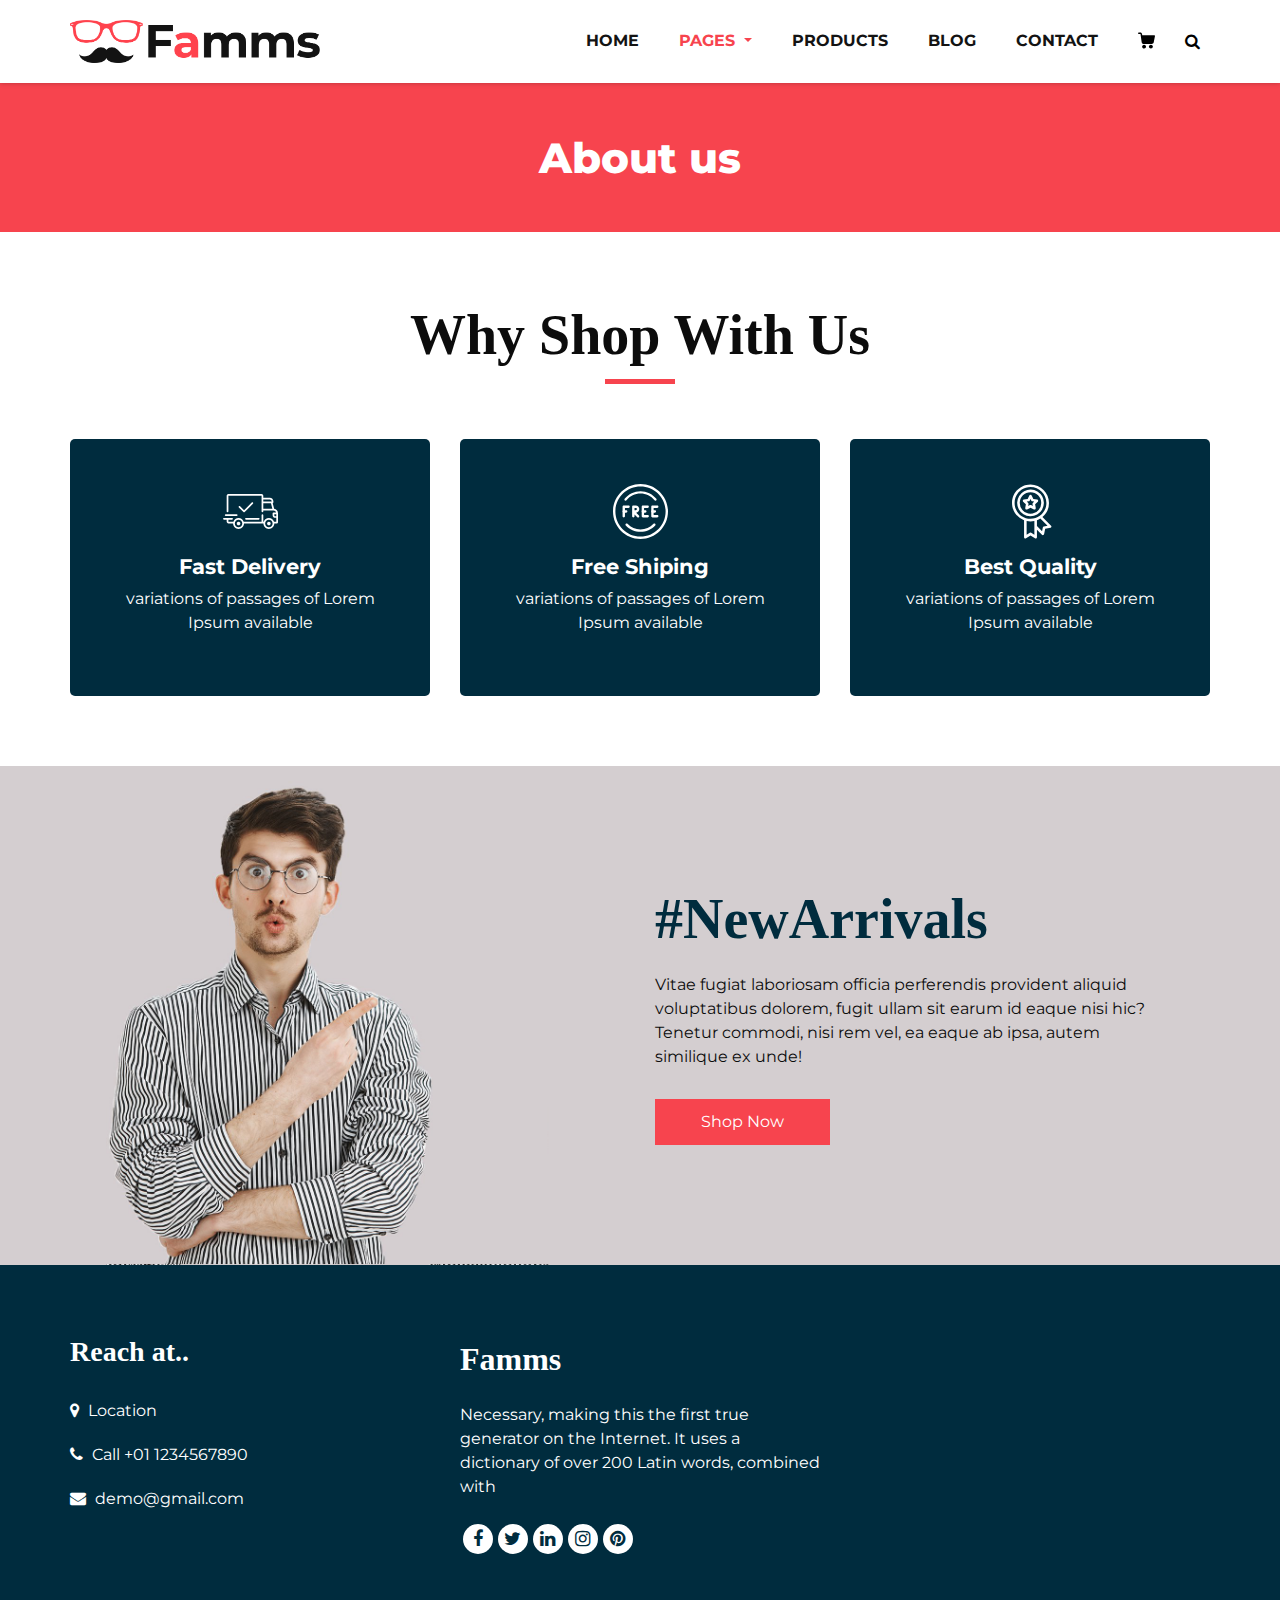
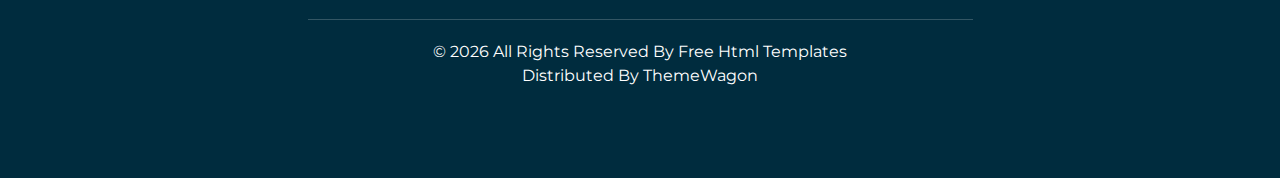
<file: about.html>
<!DOCTYPE html>
<html>
   <head>
      <!-- Basic -->
      <meta charset="utf-8" />
      <meta http-equiv="X-UA-Compatible" content="IE=edge" />
      <!-- Mobile Metas -->
      <meta name="viewport" content="width=device-width, initial-scale=1, shrink-to-fit=no" />
      <!-- Site Metas -->
      <meta name="keywords" content="" />
      <meta name="description" content="" />
      <meta name="author" content="" />
      <link rel="shortcut icon" href="images/favicon.png" type="">
      <title>Famms - Fashion HTML Template</title>
      <!-- bootstrap core css -->
      <link rel="stylesheet" type="text/css" href="css/bootstrap.css" />
      <!-- font awesome style -->
      <link href="css/font-awesome.min.css" rel="stylesheet" />
      <!-- Custom styles for this template -->
      <link href="css/style.css" rel="stylesheet" />
      <!-- responsive style -->
      <link href="css/responsive.css" rel="stylesheet" />
   </head>
   <body class="sub_page">
      <div class="hero_area">
         <!-- header section strats -->
         <header class="header_section">
            <div class="container">
               <nav class="navbar navbar-expand-lg custom_nav-container ">
                  <a class="navbar-brand" href="index.html"><img width="250" src="images/logo.png" alt="#" /></a>
                  <button class="navbar-toggler" type="button" data-toggle="collapse" data-target="#navbarSupportedContent" aria-controls="navbarSupportedContent" aria-expanded="false" aria-label="Toggle navigation">
                  <span class=""> </span>
                  </button>
                  <div class="collapse navbar-collapse" id="navbarSupportedContent">
                     <ul class="navbar-nav">
                        <li class="nav-item">
                           <a class="nav-link" href="index.html">Home <span class="sr-only">(current)</span></a>
                        </li>
                        <li class="nav-item dropdown active">
                           <a class="nav-link dropdown-toggle" href="#" data-toggle="dropdown" role="button" aria-haspopup="true" aria-expanded="true"> <span class="nav-label">Pages <span class="caret"></span></a>
                           <ul class="dropdown-menu">
                              <li><a href="about.html">About</a></li>
                              <li><a href="testimonial.html">Testimonial</a></li>
                           </ul>
                        </li>
                        <li class="nav-item">
                           <a class="nav-link" href="product.html">Products</a>
                        </li>
                        <li class="nav-item">
                           <a class="nav-link" href="blog_list.html">Blog</a>
                        </li>
                        <li class="nav-item">
                           <a class="nav-link" href="contact.html">Contact</a>
                        </li>
                        <li class="nav-item">
                           <a class="nav-link" href="#">
                              <svg version="1.1" id="Capa_1" xmlns="http://www.w3.org/2000/svg" xmlns:xlink="http://www.w3.org/1999/xlink" x="0px" y="0px" viewBox="0 0 456.029 456.029" style="enable-background:new 0 0 456.029 456.029;" xml:space="preserve">
                                 <g>
                                    <g>
                                       <path d="M345.6,338.862c-29.184,0-53.248,23.552-53.248,53.248c0,29.184,23.552,53.248,53.248,53.248
                                          c29.184,0,53.248-23.552,53.248-53.248C398.336,362.926,374.784,338.862,345.6,338.862z" />
                                    </g>
                                 </g>
                                 <g>
                                    <g>
                                       <path d="M439.296,84.91c-1.024,0-2.56-0.512-4.096-0.512H112.64l-5.12-34.304C104.448,27.566,84.992,10.67,61.952,10.67H20.48
                                          C9.216,10.67,0,19.886,0,31.15c0,11.264,9.216,20.48,20.48,20.48h41.472c2.56,0,4.608,2.048,5.12,4.608l31.744,216.064
                                          c4.096,27.136,27.648,47.616,55.296,47.616h212.992c26.624,0,49.664-18.944,55.296-45.056l33.28-166.4
                                          C457.728,97.71,450.56,86.958,439.296,84.91z" />
                                    </g>
                                 </g>
                                 <g>
                                    <g>
                                       <path d="M215.04,389.55c-1.024-28.16-24.576-50.688-52.736-50.688c-29.696,1.536-52.224,26.112-51.2,55.296
                                          c1.024,28.16,24.064,50.688,52.224,50.688h1.024C193.536,443.31,216.576,418.734,215.04,389.55z" />
                                    </g>
                                 </g>
                                 <g>
                                 </g>
                                 <g>
                                 </g>
                                 <g>
                                 </g>
                                 <g>
                                 </g>
                                 <g>
                                 </g>
                                 <g>
                                 </g>
                                 <g>
                                 </g>
                                 <g>
                                 </g>
                                 <g>
                                 </g>
                                 <g>
                                 </g>
                                 <g>
                                 </g>
                                 <g>
                                 </g>
                                 <g>
                                 </g>
                                 <g>
                                 </g>
                                 <g>
                                 </g>
                              </svg>
                           </a>
                        </li>
                        <form class="form-inline">
                           <button class="btn  my-2 my-sm-0 nav_search-btn" type="submit">
                           <i class="fa fa-search" aria-hidden="true"></i>
                           </button>
                        </form>
                     </ul>
                  </div>
               </nav>
            </div>
         </header>
         <!-- end header section -->
      </div>
      <!-- inner page section -->
      <section class="inner_page_head">
         <div class="container_fuild">
            <div class="row">
               <div class="col-md-12">
                  <div class="full">
                     <h3>About us</h3>
                  </div>
               </div>
            </div>
         </div>
      </section>
      <!-- end inner page section -->
      <!-- why section -->
      <section class="why_section layout_padding">
         <div class="container">
            <div class="heading_container heading_center">
               <h2>
                  Why Shop With Us
               </h2>
            </div>
            <div class="row">
               <div class="col-md-4">
                  <div class="box ">
                     <div class="img-box">
                        <svg version="1.1" id="Layer_1" xmlns="http://www.w3.org/2000/svg" xmlns:xlink="http://www.w3.org/1999/xlink" x="0px" y="0px" viewBox="0 0 512 512" style="enable-background:new 0 0 512 512;" xml:space="preserve">
                           <g>
                              <g>
                                 <path d="M476.158,231.363l-13.259-53.035c3.625-0.77,6.345-3.986,6.345-7.839v-8.551c0-18.566-15.105-33.67-33.67-33.67h-60.392
                                    V110.63c0-9.136-7.432-16.568-16.568-16.568H50.772c-9.136,0-16.568,7.432-16.568,16.568V256c0,4.427,3.589,8.017,8.017,8.017
                                    c4.427,0,8.017-3.589,8.017-8.017V110.63c0-0.295,0.239-0.534,0.534-0.534h307.841c0.295,0,0.534,0.239,0.534,0.534v145.372
                                    c0,4.427,3.589,8.017,8.017,8.017c4.427,0,8.017-3.589,8.017-8.017v-9.088h94.569c0.008,0,0.014,0.002,0.021,0.002
                                    c0.008,0,0.015-0.001,0.022-0.001c11.637,0.008,21.518,7.646,24.912,18.171h-24.928c-4.427,0-8.017,3.589-8.017,8.017v17.102
                                    c0,13.851,11.268,25.119,25.119,25.119h9.086v35.273h-20.962c-6.886-19.883-25.787-34.205-47.982-34.205
                                    s-41.097,14.322-47.982,34.205h-3.86v-60.393c0-4.427-3.589-8.017-8.017-8.017c-4.427,0-8.017,3.589-8.017,8.017v60.391H192.817
                                    c-6.886-19.883-25.787-34.205-47.982-34.205s-41.097,14.322-47.982,34.205H50.772c-0.295,0-0.534-0.239-0.534-0.534v-17.637
                                    h34.739c4.427,0,8.017-3.589,8.017-8.017s-3.589-8.017-8.017-8.017H8.017c-4.427,0-8.017,3.589-8.017,8.017
                                    s3.589,8.017,8.017,8.017h26.188v17.637c0,9.136,7.432,16.568,16.568,16.568h43.304c-0.002,0.178-0.014,0.355-0.014,0.534
                                    c0,27.996,22.777,50.772,50.772,50.772s50.772-22.776,50.772-50.772c0-0.18-0.012-0.356-0.014-0.534h180.67
                                    c-0.002,0.178-0.014,0.355-0.014,0.534c0,27.996,22.777,50.772,50.772,50.772c27.995,0,50.772-22.776,50.772-50.772
                                    c0-0.18-0.012-0.356-0.014-0.534h26.203c4.427,0,8.017-3.589,8.017-8.017v-85.511C512,251.989,496.423,234.448,476.158,231.363z
                                    M375.182,144.301h60.392c9.725,0,17.637,7.912,17.637,17.637v0.534h-78.029V144.301z M375.182,230.881v-52.376h71.235
                                    l13.094,52.376H375.182z M144.835,401.904c-19.155,0-34.739-15.583-34.739-34.739s15.584-34.739,34.739-34.739
                                    c19.155,0,34.739,15.583,34.739,34.739S163.99,401.904,144.835,401.904z M427.023,401.904c-19.155,0-34.739-15.583-34.739-34.739
                                    s15.584-34.739,34.739-34.739c19.155,0,34.739,15.583,34.739,34.739S446.178,401.904,427.023,401.904z M495.967,299.29h-9.086
                                    c-5.01,0-9.086-4.076-9.086-9.086v-9.086h18.171V299.29z" />
                              </g>
                           </g>
                           <g>
                              <g>
                                 <path d="M144.835,350.597c-9.136,0-16.568,7.432-16.568,16.568c0,9.136,7.432,16.568,16.568,16.568
                                    c9.136,0,16.568-7.432,16.568-16.568C161.403,358.029,153.971,350.597,144.835,350.597z" />
                              </g>
                           </g>
                           <g>
                              <g>
                                 <path d="M427.023,350.597c-9.136,0-16.568,7.432-16.568,16.568c0,9.136,7.432,16.568,16.568,16.568
                                    c9.136,0,16.568-7.432,16.568-16.568C443.591,358.029,436.159,350.597,427.023,350.597z" />
                              </g>
                           </g>
                           <g>
                              <g>
                                 <path d="M332.96,316.393H213.244c-4.427,0-8.017,3.589-8.017,8.017s3.589,8.017,8.017,8.017H332.96
                                    c4.427,0,8.017-3.589,8.017-8.017S337.388,316.393,332.96,316.393z" />
                              </g>
                           </g>
                           <g>
                              <g>
                                 <path d="M127.733,282.188H25.119c-4.427,0-8.017,3.589-8.017,8.017s3.589,8.017,8.017,8.017h102.614
                                    c4.427,0,8.017-3.589,8.017-8.017S132.16,282.188,127.733,282.188z" />
                              </g>
                           </g>
                           <g>
                              <g>
                                 <path d="M278.771,173.37c-3.13-3.13-8.207-3.13-11.337,0.001l-71.292,71.291l-37.087-37.087c-3.131-3.131-8.207-3.131-11.337,0
                                    c-3.131,3.131-3.131,8.206,0,11.337l42.756,42.756c1.565,1.566,3.617,2.348,5.668,2.348s4.104-0.782,5.668-2.348l76.96-76.96
                                    C281.901,181.576,281.901,176.501,278.771,173.37z" />
                              </g>
                           </g>
                           <g>
                           </g>
                           <g>
                           </g>
                           <g>
                           </g>
                           <g>
                           </g>
                           <g>
                           </g>
                           <g>
                           </g>
                           <g>
                           </g>
                           <g>
                           </g>
                           <g>
                           </g>
                           <g>
                           </g>
                           <g>
                           </g>
                           <g>
                           </g>
                           <g>
                           </g>
                           <g>
                           </g>
                           <g>
                           </g>
                        </svg>
                     </div>
                     <div class="detail-box">
                        <h5>
                           Fast Delivery
                        </h5>
                        <p>
                           variations of passages of Lorem Ipsum available
                        </p>
                     </div>
                  </div>
               </div>
               <div class="col-md-4">
                  <div class="box ">
                     <div class="img-box">
                        <svg version="1.1" id="Capa_1" xmlns="http://www.w3.org/2000/svg" xmlns:xlink="http://www.w3.org/1999/xlink" x="0px" y="0px" viewBox="0 0 490.667 490.667" style="enable-background:new 0 0 490.667 490.667;" xml:space="preserve">
                           <g>
                              <g>
                                 <path d="M138.667,192H96c-5.888,0-10.667,4.779-10.667,10.667V288c0,5.888,4.779,10.667,10.667,10.667s10.667-4.779,10.667-10.667
                                    v-74.667h32c5.888,0,10.667-4.779,10.667-10.667S144.555,192,138.667,192z" />
                              </g>
                           </g>
                           <g>
                              <g>
                                 <path d="M117.333,234.667H96c-5.888,0-10.667,4.779-10.667,10.667S90.112,256,96,256h21.333c5.888,0,10.667-4.779,10.667-10.667
                                    S123.221,234.667,117.333,234.667z" />
                              </g>
                           </g>
                           <g>
                              <g>
                                 <path d="M245.333,0C110.059,0,0,110.059,0,245.333s110.059,245.333,245.333,245.333s245.333-110.059,245.333-245.333
                                    S380.608,0,245.333,0z M245.333,469.333c-123.52,0-224-100.48-224-224s100.48-224,224-224s224,100.48,224,224
                                    S368.853,469.333,245.333,469.333z" />
                              </g>
                           </g>
                           <g>
                              <g>
                                 <path d="M386.752,131.989C352.085,88.789,300.544,64,245.333,64s-106.752,24.789-141.419,67.989
                                    c-3.691,4.587-2.965,11.307,1.643,14.997c4.587,3.691,11.307,2.965,14.976-1.643c30.613-38.144,76.096-60.011,124.8-60.011
                                    s94.187,21.867,124.779,60.011c2.112,2.624,5.205,3.989,8.32,3.989c2.368,0,4.715-0.768,6.677-2.347
                                    C389.717,143.296,390.443,136.576,386.752,131.989z" />
                              </g>
                           </g>
                           <g>
                              <g>
                                 <path d="M376.405,354.923c-4.224-4.032-11.008-3.861-15.061,0.405c-30.613,32.235-71.808,50.005-116.011,50.005
                                    s-85.397-17.771-115.989-50.005c-4.032-4.309-10.816-4.437-15.061-0.405c-4.309,4.053-4.459,10.816-0.405,15.083
                                    c34.667,36.544,81.344,56.661,131.456,56.661s96.789-20.117,131.477-56.661C380.864,365.739,380.693,358.976,376.405,354.923z" />
                              </g>
                           </g>
                           <g>
                              <g>
                                 <path d="M206.805,255.723c15.701-2.027,27.861-15.488,27.861-31.723c0-17.643-14.357-32-32-32h-21.333
                                    c-5.888,0-10.667,4.779-10.667,10.667v42.581c0,0.043,0,0.107,0,0.149V288c0,5.888,4.779,10.667,10.667,10.667
                                    S192,293.888,192,288v-16.917l24.448,24.469c2.091,2.069,4.821,3.115,7.552,3.115c2.731,0,5.461-1.045,7.531-3.136
                                    c4.16-4.16,4.16-10.923,0-15.083L206.805,255.723z M192,234.667v-21.333h10.667c5.867,0,10.667,4.779,10.667,10.667
                                    s-4.8,10.667-10.667,10.667H192z" />
                              </g>
                           </g>
                           <g>
                              <g>
                                 <path d="M309.333,277.333h-32v-64h32c5.888,0,10.667-4.779,10.667-10.667S315.221,192,309.333,192h-42.667
                                    c-5.888,0-10.667,4.779-10.667,10.667V288c0,5.888,4.779,10.667,10.667,10.667h42.667c5.888,0,10.667-4.779,10.667-10.667
                                    S315.221,277.333,309.333,277.333z" />
                              </g>
                           </g>
                           <g>
                              <g>
                                 <path d="M288,234.667h-21.333c-5.888,0-10.667,4.779-10.667,10.667S260.779,256,266.667,256H288
                                    c5.888,0,10.667-4.779,10.667-10.667S293.888,234.667,288,234.667z" />
                              </g>
                           </g>
                           <g>
                              <g>
                                 <path d="M394.667,277.333h-32v-64h32c5.888,0,10.667-4.779,10.667-10.667S400.555,192,394.667,192H352
                                    c-5.888,0-10.667,4.779-10.667,10.667V288c0,5.888,4.779,10.667,10.667,10.667h42.667c5.888,0,10.667-4.779,10.667-10.667
                                    S400.555,277.333,394.667,277.333z" />
                              </g>
                           </g>
                           <g>
                              <g>
                                 <path d="M373.333,234.667H352c-5.888,0-10.667,4.779-10.667,10.667S346.112,256,352,256h21.333
                                    c5.888,0,10.667-4.779,10.667-10.667S379.221,234.667,373.333,234.667z" />
                              </g>
                           </g>
                           <g>
                           </g>
                           <g>
                           </g>
                           <g>
                           </g>
                           <g>
                           </g>
                           <g>
                           </g>
                           <g>
                           </g>
                           <g>
                           </g>
                           <g>
                           </g>
                           <g>
                           </g>
                           <g>
                           </g>
                           <g>
                           </g>
                           <g>
                           </g>
                           <g>
                           </g>
                           <g>
                           </g>
                           <g>
                           </g>
                        </svg>
                     </div>
                     <div class="detail-box">
                        <h5>
                           Free Shiping
                        </h5>
                        <p>
                           variations of passages of Lorem Ipsum available
                        </p>
                     </div>
                  </div>
               </div>
               <div class="col-md-4">
                  <div class="box ">
                     <div class="img-box">
                        <svg id="_30_Premium" height="512" viewBox="0 0 512 512" width="512" xmlns="http://www.w3.org/2000/svg" data-name="30_Premium">
                           <g id="filled">
                              <path d="m252.92 300h3.08a124.245 124.245 0 1 0 -4.49-.09c.075.009.15.023.226.03.394.039.789.06 1.184.06zm-96.92-124a100 100 0 1 1 100 100 100.113 100.113 0 0 1 -100-100z" />
                              <path d="m447.445 387.635-80.4-80.4a171.682 171.682 0 0 0 60.955-131.235c0-94.841-77.159-172-172-172s-172 77.159-172 172c0 73.747 46.657 136.794 112 161.2v158.8c-.3 9.289 11.094 15.384 18.656 9.984l41.344-27.562 41.344 27.562c7.574 5.4 18.949-.7 18.656-9.984v-70.109l46.6 46.594c6.395 6.789 18.712 3.025 20.253-6.132l9.74-48.724 48.725-9.742c9.163-1.531 12.904-13.893 6.127-20.252zm-339.445-211.635c0-81.607 66.393-148 148-148s148 66.393 148 148-66.393 148-148 148-148-66.393-148-148zm154.656 278.016a12 12 0 0 0 -13.312 0l-29.344 19.562v-129.378a172.338 172.338 0 0 0 72 0v129.38zm117.381-58.353a12 12 0 0 0 -9.415 9.415l-6.913 34.58-47.709-47.709v-54.749a171.469 171.469 0 0 0 31.467-15.6l67.151 67.152z" />
                              <path d="m287.62 236.985c8.349 4.694 19.251-3.212 17.367-12.618l-5.841-35.145 25.384-25c7.049-6.5 2.89-19.3-6.634-20.415l-35.23-5.306-15.933-31.867c-4.009-8.713-17.457-8.711-21.466 0l-15.933 31.866-35.23 5.306c-9.526 1.119-13.681 13.911-6.634 20.415l25.384 25-5.841 35.145c-1.879 9.406 9 17.31 17.367 12.618l31.62-16.414zm-53-32.359 2.928-17.615a12 12 0 0 0 -3.417-10.516l-12.721-12.531 17.658-2.66a12 12 0 0 0 8.947-6.5l7.985-15.971 7.985 15.972a12 12 0 0 0 8.947 6.5l17.658 2.66-12.723 12.535a12 12 0 0 0 -3.417 10.516l2.928 17.615-15.849-8.231a12 12 0 0 0 -11.058 0z" />
                           </g>
                        </svg>
                     </div>
                     <div class="detail-box">
                        <h5>
                           Best Quality
                        </h5>
                        <p>
                           variations of passages of Lorem Ipsum available
                        </p>
                     </div>
                  </div>
               </div>
            </div>
         </div>
      </section>
      <!-- end why section -->
      <!-- arrival section -->
      <section class="arrival_section">
         <div class="container">
            <div class="box">
               <div class="arrival_bg_box">
                  <img src="images/arrival-bg.png" alt="">
               </div>
               <div class="row">
                  <div class="col-md-6 ml-auto">
                     <div class="heading_container remove_line_bt">
                        <h2>
                           #NewArrivals
                        </h2>
                     </div>
                     <p style="margin-top: 20px;margin-bottom: 30px;">
                        Vitae fugiat laboriosam officia perferendis provident aliquid voluptatibus dolorem, fugit ullam sit earum id eaque nisi hic? Tenetur commodi, nisi rem vel, ea eaque ab ipsa, autem similique ex unde!
                     </p>
                     <a href="">
                     Shop Now
                     </a>
                  </div>
               </div>
            </div>
         </div>
      </section>
      <!-- end arrival section -->
      <!-- footer section -->
      <footer class="footer_section">
         <div class="container">
            <div class="row">
               <div class="col-md-4 footer-col">
                  <div class="footer_contact">
                     <h4>
                        Reach at..
                     </h4>
                     <div class="contact_link_box">
                        <a href="">
                        <i class="fa fa-map-marker" aria-hidden="true"></i>
                        <span>
                        Location
                        </span>
                        </a>
                        <a href="">
                        <i class="fa fa-phone" aria-hidden="true"></i>
                        <span>
                        Call +01 1234567890
                        </span>
                        </a>
                        <a href="">
                        <i class="fa fa-envelope" aria-hidden="true"></i>
                        <span>
                        demo@gmail.com
                        </span>
                        </a>
                     </div>
                  </div>
               </div>
               <div class="col-md-4 footer-col">
                  <div class="footer_detail">
                     <a href="index.html" class="footer-logo">
                     Famms
                     </a>
                     <p>
                        Necessary, making this the first true generator on the Internet. It uses a dictionary of over 200 Latin words, combined with
                     </p>
                     <div class="footer_social">
                        <a href="">
                        <i class="fa fa-facebook" aria-hidden="true"></i>
                        </a>
                        <a href="">
                        <i class="fa fa-twitter" aria-hidden="true"></i>
                        </a>
                        <a href="">
                        <i class="fa fa-linkedin" aria-hidden="true"></i>
                        </a>
                        <a href="">
                        <i class="fa fa-instagram" aria-hidden="true"></i>
                        </a>
                        <a href="">
                        <i class="fa fa-pinterest" aria-hidden="true"></i>
                        </a>
                     </div>
                  </div>
               </div>
               <div class="col-md-4 footer-col">
                  <div class="map_container">
                     <div class="map">
                        <div id="googleMap"></div>
                     </div>
                  </div>
               </div>
            </div>
            <div class="footer-info">
               <div class="col-lg-7 mx-auto px-0">
                  <p>
                     &copy; <span id="displayYear"></span> All Rights Reserved By
                     <a href="https://html.design/">Free Html Templates</a><br>
         
                     Distributed By <a href="https://themewagon.com/" target="_blank">ThemeWagon</a>
                  </p>
               </div>
            </div>
         </div>
      </footer>
      <!-- footer section -->
      <!-- jQery -->
      <script src="js/jquery-3.4.1.min.js"></script>
      <!-- popper js -->
      <script src="js/popper.min.js"></script>
      <!-- bootstrap js -->
      <script src="js/bootstrap.js"></script>
      <!-- custom js -->
      <script src="js/custom.js"></script>
   </body>
</html>
</file>
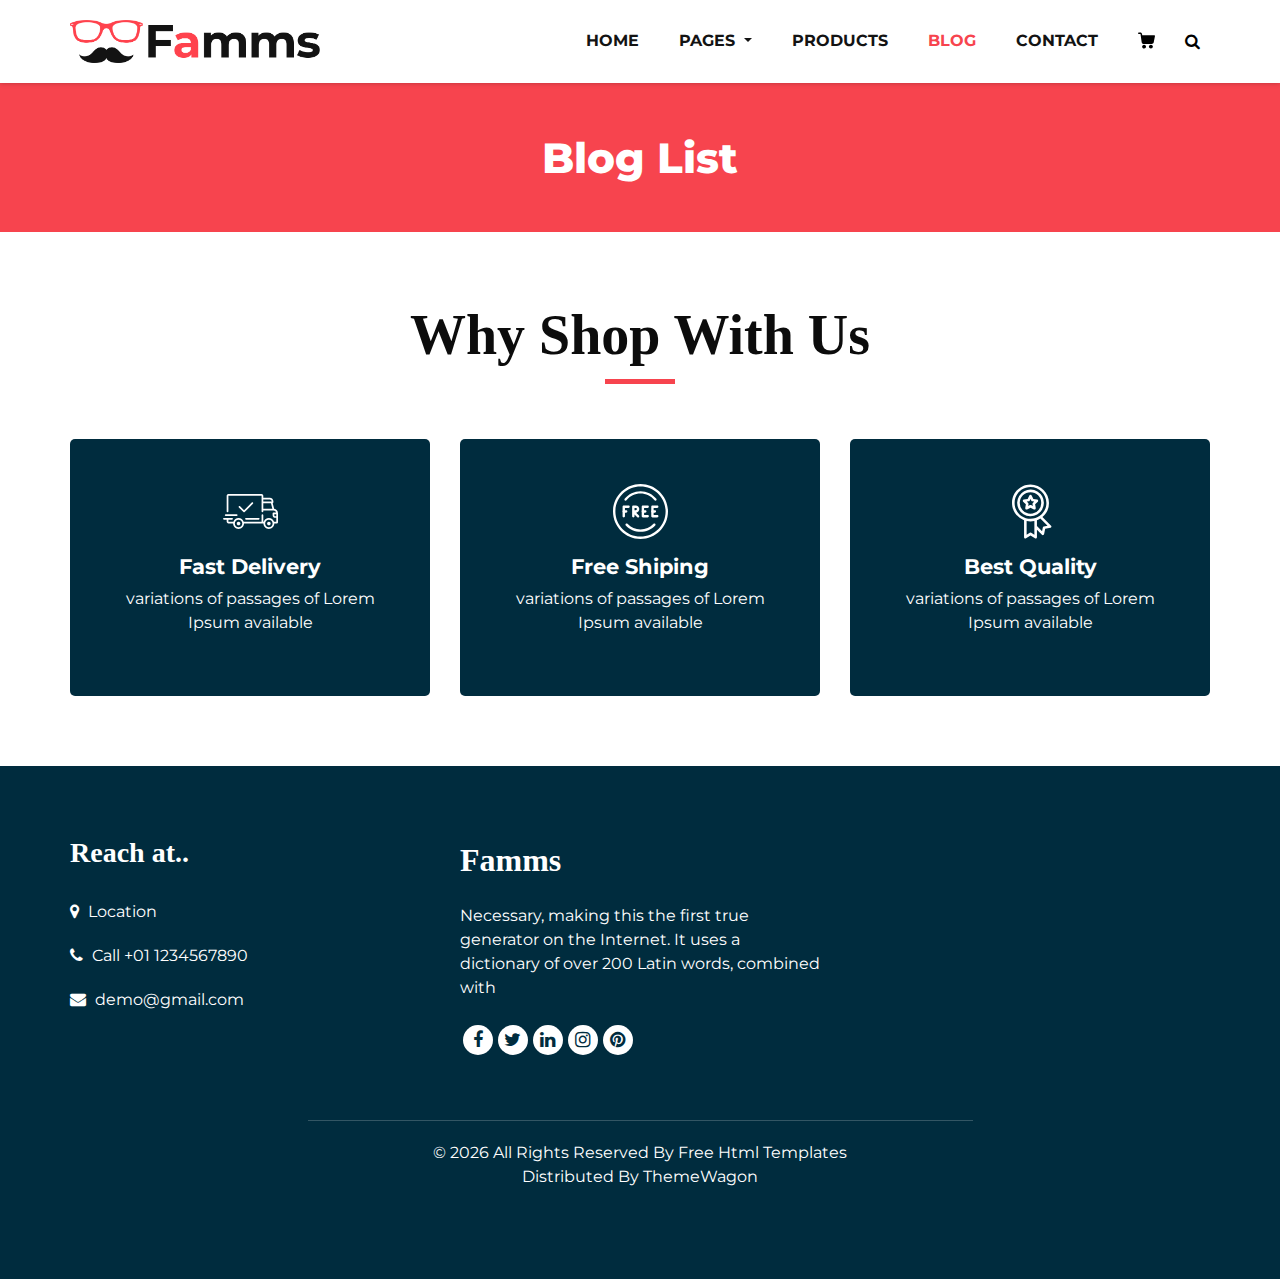
<file: blog_list.html>
<!DOCTYPE html>
<html>
   <head>
      <!-- Basic -->
      <meta charset="utf-8" />
      <meta http-equiv="X-UA-Compatible" content="IE=edge" />
      <!-- Mobile Metas -->
      <meta name="viewport" content="width=device-width, initial-scale=1, shrink-to-fit=no" />
      <!-- Site Metas -->
      <meta name="keywords" content="" />
      <meta name="description" content="" />
      <meta name="author" content="" />
      <link rel="shortcut icon" href="images/favicon.png" type="">
      <title>Famms - Fashion HTML Template</title>
      <!-- bootstrap core css -->
      <link rel="stylesheet" type="text/css" href="css/bootstrap.css" />
      <!-- font awesome style -->
      <link href="css/font-awesome.min.css" rel="stylesheet" />
      <!-- Custom styles for this template -->
      <link href="css/style.css" rel="stylesheet" />
      <!-- responsive style -->
      <link href="css/responsive.css" rel="stylesheet" />
   </head>
   <body class="sub_page">
      <div class="hero_area">
         <!-- header section strats -->
         <header class="header_section">
            <div class="container">
               <nav class="navbar navbar-expand-lg custom_nav-container ">
                  <a class="navbar-brand" href="index.html"><img width="250" src="images/logo.png" alt="#" /></a>
                  <button class="navbar-toggler" type="button" data-toggle="collapse" data-target="#navbarSupportedContent" aria-controls="navbarSupportedContent" aria-expanded="false" aria-label="Toggle navigation">
                  <span class=""> </span>
                  </button>
                  <div class="collapse navbar-collapse" id="navbarSupportedContent">
                     <ul class="navbar-nav">
                        <li class="nav-item">
                           <a class="nav-link" href="index.html">Home <span class="sr-only">(current)</span></a>
                        </li>
                        <li class="nav-item dropdown">
                           <a class="nav-link dropdown-toggle" href="#" data-toggle="dropdown" role="button" aria-haspopup="true" aria-expanded="true"> <span class="nav-label">Pages <span class="caret"></span></a>
                           <ul class="dropdown-menu">
                              <li><a href="about.html">About</a></li>
                              <li><a href="testimonial.html">Testimonial</a></li>
                           </ul>
                        </li>
                        <li class="nav-item">
                           <a class="nav-link" href="product.html">Products</a>
                        </li>
                        <li class="nav-item active">
                           <a class="nav-link" href="blog_list.html">Blog</a>
                        </li>
                        <li class="nav-item">
                           <a class="nav-link" href="contact.html">Contact</a>
                        </li>
                        <li class="nav-item">
                           <a class="nav-link" href="#">
                              <svg version="1.1" id="Capa_1" xmlns="http://www.w3.org/2000/svg" xmlns:xlink="http://www.w3.org/1999/xlink" x="0px" y="0px" viewBox="0 0 456.029 456.029" style="enable-background:new 0 0 456.029 456.029;" xml:space="preserve">
                                 <g>
                                    <g>
                                       <path d="M345.6,338.862c-29.184,0-53.248,23.552-53.248,53.248c0,29.184,23.552,53.248,53.248,53.248
                                          c29.184,0,53.248-23.552,53.248-53.248C398.336,362.926,374.784,338.862,345.6,338.862z" />
                                    </g>
                                 </g>
                                 <g>
                                    <g>
                                       <path d="M439.296,84.91c-1.024,0-2.56-0.512-4.096-0.512H112.64l-5.12-34.304C104.448,27.566,84.992,10.67,61.952,10.67H20.48
                                          C9.216,10.67,0,19.886,0,31.15c0,11.264,9.216,20.48,20.48,20.48h41.472c2.56,0,4.608,2.048,5.12,4.608l31.744,216.064
                                          c4.096,27.136,27.648,47.616,55.296,47.616h212.992c26.624,0,49.664-18.944,55.296-45.056l33.28-166.4
                                          C457.728,97.71,450.56,86.958,439.296,84.91z" />
                                    </g>
                                 </g>
                                 <g>
                                    <g>
                                       <path d="M215.04,389.55c-1.024-28.16-24.576-50.688-52.736-50.688c-29.696,1.536-52.224,26.112-51.2,55.296
                                          c1.024,28.16,24.064,50.688,52.224,50.688h1.024C193.536,443.31,216.576,418.734,215.04,389.55z" />
                                    </g>
                                 </g>
                                 <g>
                                 </g>
                                 <g>
                                 </g>
                                 <g>
                                 </g>
                                 <g>
                                 </g>
                                 <g>
                                 </g>
                                 <g>
                                 </g>
                                 <g>
                                 </g>
                                 <g>
                                 </g>
                                 <g>
                                 </g>
                                 <g>
                                 </g>
                                 <g>
                                 </g>
                                 <g>
                                 </g>
                                 <g>
                                 </g>
                                 <g>
                                 </g>
                                 <g>
                                 </g>
                              </svg>
                           </a>
                        </li>
                        <form class="form-inline">
                           <button class="btn  my-2 my-sm-0 nav_search-btn" type="submit">
                           <i class="fa fa-search" aria-hidden="true"></i>
                           </button>
                        </form>
                     </ul>
                  </div>
               </nav>
            </div>
         </header>
         <!-- end header section -->
      </div>
      <!-- inner page section -->
      <section class="inner_page_head">
         <div class="container_fuild">
            <div class="row">
               <div class="col-md-12">
                  <div class="full">
                     <h3>Blog List</h3>
                  </div>
               </div>
            </div>
         </div>
      </section>
      <!-- end inner page section -->
      <!-- why section -->
      <section class="why_section layout_padding">
         <div class="container">
            <div class="heading_container heading_center">
               <h2>
                  Why Shop With Us
               </h2>
            </div>
            <div class="row">
               <div class="col-md-4">
                  <div class="box ">
                     <div class="img-box">
                        <svg version="1.1" id="Layer_1" xmlns="http://www.w3.org/2000/svg" xmlns:xlink="http://www.w3.org/1999/xlink" x="0px" y="0px" viewBox="0 0 512 512" style="enable-background:new 0 0 512 512;" xml:space="preserve">
                           <g>
                              <g>
                                 <path d="M476.158,231.363l-13.259-53.035c3.625-0.77,6.345-3.986,6.345-7.839v-8.551c0-18.566-15.105-33.67-33.67-33.67h-60.392
                                    V110.63c0-9.136-7.432-16.568-16.568-16.568H50.772c-9.136,0-16.568,7.432-16.568,16.568V256c0,4.427,3.589,8.017,8.017,8.017
                                    c4.427,0,8.017-3.589,8.017-8.017V110.63c0-0.295,0.239-0.534,0.534-0.534h307.841c0.295,0,0.534,0.239,0.534,0.534v145.372
                                    c0,4.427,3.589,8.017,8.017,8.017c4.427,0,8.017-3.589,8.017-8.017v-9.088h94.569c0.008,0,0.014,0.002,0.021,0.002
                                    c0.008,0,0.015-0.001,0.022-0.001c11.637,0.008,21.518,7.646,24.912,18.171h-24.928c-4.427,0-8.017,3.589-8.017,8.017v17.102
                                    c0,13.851,11.268,25.119,25.119,25.119h9.086v35.273h-20.962c-6.886-19.883-25.787-34.205-47.982-34.205
                                    s-41.097,14.322-47.982,34.205h-3.86v-60.393c0-4.427-3.589-8.017-8.017-8.017c-4.427,0-8.017,3.589-8.017,8.017v60.391H192.817
                                    c-6.886-19.883-25.787-34.205-47.982-34.205s-41.097,14.322-47.982,34.205H50.772c-0.295,0-0.534-0.239-0.534-0.534v-17.637
                                    h34.739c4.427,0,8.017-3.589,8.017-8.017s-3.589-8.017-8.017-8.017H8.017c-4.427,0-8.017,3.589-8.017,8.017
                                    s3.589,8.017,8.017,8.017h26.188v17.637c0,9.136,7.432,16.568,16.568,16.568h43.304c-0.002,0.178-0.014,0.355-0.014,0.534
                                    c0,27.996,22.777,50.772,50.772,50.772s50.772-22.776,50.772-50.772c0-0.18-0.012-0.356-0.014-0.534h180.67
                                    c-0.002,0.178-0.014,0.355-0.014,0.534c0,27.996,22.777,50.772,50.772,50.772c27.995,0,50.772-22.776,50.772-50.772
                                    c0-0.18-0.012-0.356-0.014-0.534h26.203c4.427,0,8.017-3.589,8.017-8.017v-85.511C512,251.989,496.423,234.448,476.158,231.363z
                                    M375.182,144.301h60.392c9.725,0,17.637,7.912,17.637,17.637v0.534h-78.029V144.301z M375.182,230.881v-52.376h71.235
                                    l13.094,52.376H375.182z M144.835,401.904c-19.155,0-34.739-15.583-34.739-34.739s15.584-34.739,34.739-34.739
                                    c19.155,0,34.739,15.583,34.739,34.739S163.99,401.904,144.835,401.904z M427.023,401.904c-19.155,0-34.739-15.583-34.739-34.739
                                    s15.584-34.739,34.739-34.739c19.155,0,34.739,15.583,34.739,34.739S446.178,401.904,427.023,401.904z M495.967,299.29h-9.086
                                    c-5.01,0-9.086-4.076-9.086-9.086v-9.086h18.171V299.29z" />
                              </g>
                           </g>
                           <g>
                              <g>
                                 <path d="M144.835,350.597c-9.136,0-16.568,7.432-16.568,16.568c0,9.136,7.432,16.568,16.568,16.568
                                    c9.136,0,16.568-7.432,16.568-16.568C161.403,358.029,153.971,350.597,144.835,350.597z" />
                              </g>
                           </g>
                           <g>
                              <g>
                                 <path d="M427.023,350.597c-9.136,0-16.568,7.432-16.568,16.568c0,9.136,7.432,16.568,16.568,16.568
                                    c9.136,0,16.568-7.432,16.568-16.568C443.591,358.029,436.159,350.597,427.023,350.597z" />
                              </g>
                           </g>
                           <g>
                              <g>
                                 <path d="M332.96,316.393H213.244c-4.427,0-8.017,3.589-8.017,8.017s3.589,8.017,8.017,8.017H332.96
                                    c4.427,0,8.017-3.589,8.017-8.017S337.388,316.393,332.96,316.393z" />
                              </g>
                           </g>
                           <g>
                              <g>
                                 <path d="M127.733,282.188H25.119c-4.427,0-8.017,3.589-8.017,8.017s3.589,8.017,8.017,8.017h102.614
                                    c4.427,0,8.017-3.589,8.017-8.017S132.16,282.188,127.733,282.188z" />
                              </g>
                           </g>
                           <g>
                              <g>
                                 <path d="M278.771,173.37c-3.13-3.13-8.207-3.13-11.337,0.001l-71.292,71.291l-37.087-37.087c-3.131-3.131-8.207-3.131-11.337,0
                                    c-3.131,3.131-3.131,8.206,0,11.337l42.756,42.756c1.565,1.566,3.617,2.348,5.668,2.348s4.104-0.782,5.668-2.348l76.96-76.96
                                    C281.901,181.576,281.901,176.501,278.771,173.37z" />
                              </g>
                           </g>
                           <g>
                           </g>
                           <g>
                           </g>
                           <g>
                           </g>
                           <g>
                           </g>
                           <g>
                           </g>
                           <g>
                           </g>
                           <g>
                           </g>
                           <g>
                           </g>
                           <g>
                           </g>
                           <g>
                           </g>
                           <g>
                           </g>
                           <g>
                           </g>
                           <g>
                           </g>
                           <g>
                           </g>
                           <g>
                           </g>
                        </svg>
                     </div>
                     <div class="detail-box">
                        <h5>
                           Fast Delivery
                        </h5>
                        <p>
                           variations of passages of Lorem Ipsum available
                        </p>
                     </div>
                  </div>
               </div>
               <div class="col-md-4">
                  <div class="box ">
                     <div class="img-box">
                        <svg version="1.1" id="Capa_1" xmlns="http://www.w3.org/2000/svg" xmlns:xlink="http://www.w3.org/1999/xlink" x="0px" y="0px" viewBox="0 0 490.667 490.667" style="enable-background:new 0 0 490.667 490.667;" xml:space="preserve">
                           <g>
                              <g>
                                 <path d="M138.667,192H96c-5.888,0-10.667,4.779-10.667,10.667V288c0,5.888,4.779,10.667,10.667,10.667s10.667-4.779,10.667-10.667
                                    v-74.667h32c5.888,0,10.667-4.779,10.667-10.667S144.555,192,138.667,192z" />
                              </g>
                           </g>
                           <g>
                              <g>
                                 <path d="M117.333,234.667H96c-5.888,0-10.667,4.779-10.667,10.667S90.112,256,96,256h21.333c5.888,0,10.667-4.779,10.667-10.667
                                    S123.221,234.667,117.333,234.667z" />
                              </g>
                           </g>
                           <g>
                              <g>
                                 <path d="M245.333,0C110.059,0,0,110.059,0,245.333s110.059,245.333,245.333,245.333s245.333-110.059,245.333-245.333
                                    S380.608,0,245.333,0z M245.333,469.333c-123.52,0-224-100.48-224-224s100.48-224,224-224s224,100.48,224,224
                                    S368.853,469.333,245.333,469.333z" />
                              </g>
                           </g>
                           <g>
                              <g>
                                 <path d="M386.752,131.989C352.085,88.789,300.544,64,245.333,64s-106.752,24.789-141.419,67.989
                                    c-3.691,4.587-2.965,11.307,1.643,14.997c4.587,3.691,11.307,2.965,14.976-1.643c30.613-38.144,76.096-60.011,124.8-60.011
                                    s94.187,21.867,124.779,60.011c2.112,2.624,5.205,3.989,8.32,3.989c2.368,0,4.715-0.768,6.677-2.347
                                    C389.717,143.296,390.443,136.576,386.752,131.989z" />
                              </g>
                           </g>
                           <g>
                              <g>
                                 <path d="M376.405,354.923c-4.224-4.032-11.008-3.861-15.061,0.405c-30.613,32.235-71.808,50.005-116.011,50.005
                                    s-85.397-17.771-115.989-50.005c-4.032-4.309-10.816-4.437-15.061-0.405c-4.309,4.053-4.459,10.816-0.405,15.083
                                    c34.667,36.544,81.344,56.661,131.456,56.661s96.789-20.117,131.477-56.661C380.864,365.739,380.693,358.976,376.405,354.923z" />
                              </g>
                           </g>
                           <g>
                              <g>
                                 <path d="M206.805,255.723c15.701-2.027,27.861-15.488,27.861-31.723c0-17.643-14.357-32-32-32h-21.333
                                    c-5.888,0-10.667,4.779-10.667,10.667v42.581c0,0.043,0,0.107,0,0.149V288c0,5.888,4.779,10.667,10.667,10.667
                                    S192,293.888,192,288v-16.917l24.448,24.469c2.091,2.069,4.821,3.115,7.552,3.115c2.731,0,5.461-1.045,7.531-3.136
                                    c4.16-4.16,4.16-10.923,0-15.083L206.805,255.723z M192,234.667v-21.333h10.667c5.867,0,10.667,4.779,10.667,10.667
                                    s-4.8,10.667-10.667,10.667H192z" />
                              </g>
                           </g>
                           <g>
                              <g>
                                 <path d="M309.333,277.333h-32v-64h32c5.888,0,10.667-4.779,10.667-10.667S315.221,192,309.333,192h-42.667
                                    c-5.888,0-10.667,4.779-10.667,10.667V288c0,5.888,4.779,10.667,10.667,10.667h42.667c5.888,0,10.667-4.779,10.667-10.667
                                    S315.221,277.333,309.333,277.333z" />
                              </g>
                           </g>
                           <g>
                              <g>
                                 <path d="M288,234.667h-21.333c-5.888,0-10.667,4.779-10.667,10.667S260.779,256,266.667,256H288
                                    c5.888,0,10.667-4.779,10.667-10.667S293.888,234.667,288,234.667z" />
                              </g>
                           </g>
                           <g>
                              <g>
                                 <path d="M394.667,277.333h-32v-64h32c5.888,0,10.667-4.779,10.667-10.667S400.555,192,394.667,192H352
                                    c-5.888,0-10.667,4.779-10.667,10.667V288c0,5.888,4.779,10.667,10.667,10.667h42.667c5.888,0,10.667-4.779,10.667-10.667
                                    S400.555,277.333,394.667,277.333z" />
                              </g>
                           </g>
                           <g>
                              <g>
                                 <path d="M373.333,234.667H352c-5.888,0-10.667,4.779-10.667,10.667S346.112,256,352,256h21.333
                                    c5.888,0,10.667-4.779,10.667-10.667S379.221,234.667,373.333,234.667z" />
                              </g>
                           </g>
                           <g>
                           </g>
                           <g>
                           </g>
                           <g>
                           </g>
                           <g>
                           </g>
                           <g>
                           </g>
                           <g>
                           </g>
                           <g>
                           </g>
                           <g>
                           </g>
                           <g>
                           </g>
                           <g>
                           </g>
                           <g>
                           </g>
                           <g>
                           </g>
                           <g>
                           </g>
                           <g>
                           </g>
                           <g>
                           </g>
                        </svg>
                     </div>
                     <div class="detail-box">
                        <h5>
                           Free Shiping
                        </h5>
                        <p>
                           variations of passages of Lorem Ipsum available
                        </p>
                     </div>
                  </div>
               </div>
               <div class="col-md-4">
                  <div class="box ">
                     <div class="img-box">
                        <svg id="_30_Premium" height="512" viewBox="0 0 512 512" width="512" xmlns="http://www.w3.org/2000/svg" data-name="30_Premium">
                           <g id="filled">
                              <path d="m252.92 300h3.08a124.245 124.245 0 1 0 -4.49-.09c.075.009.15.023.226.03.394.039.789.06 1.184.06zm-96.92-124a100 100 0 1 1 100 100 100.113 100.113 0 0 1 -100-100z" />
                              <path d="m447.445 387.635-80.4-80.4a171.682 171.682 0 0 0 60.955-131.235c0-94.841-77.159-172-172-172s-172 77.159-172 172c0 73.747 46.657 136.794 112 161.2v158.8c-.3 9.289 11.094 15.384 18.656 9.984l41.344-27.562 41.344 27.562c7.574 5.4 18.949-.7 18.656-9.984v-70.109l46.6 46.594c6.395 6.789 18.712 3.025 20.253-6.132l9.74-48.724 48.725-9.742c9.163-1.531 12.904-13.893 6.127-20.252zm-339.445-211.635c0-81.607 66.393-148 148-148s148 66.393 148 148-66.393 148-148 148-148-66.393-148-148zm154.656 278.016a12 12 0 0 0 -13.312 0l-29.344 19.562v-129.378a172.338 172.338 0 0 0 72 0v129.38zm117.381-58.353a12 12 0 0 0 -9.415 9.415l-6.913 34.58-47.709-47.709v-54.749a171.469 171.469 0 0 0 31.467-15.6l67.151 67.152z" />
                              <path d="m287.62 236.985c8.349 4.694 19.251-3.212 17.367-12.618l-5.841-35.145 25.384-25c7.049-6.5 2.89-19.3-6.634-20.415l-35.23-5.306-15.933-31.867c-4.009-8.713-17.457-8.711-21.466 0l-15.933 31.866-35.23 5.306c-9.526 1.119-13.681 13.911-6.634 20.415l25.384 25-5.841 35.145c-1.879 9.406 9 17.31 17.367 12.618l31.62-16.414zm-53-32.359 2.928-17.615a12 12 0 0 0 -3.417-10.516l-12.721-12.531 17.658-2.66a12 12 0 0 0 8.947-6.5l7.985-15.971 7.985 15.972a12 12 0 0 0 8.947 6.5l17.658 2.66-12.723 12.535a12 12 0 0 0 -3.417 10.516l2.928 17.615-15.849-8.231a12 12 0 0 0 -11.058 0z" />
                           </g>
                        </svg>
                     </div>
                     <div class="detail-box">
                        <h5>
                           Best Quality
                        </h5>
                        <p>
                           variations of passages of Lorem Ipsum available
                        </p>
                     </div>
                  </div>
               </div>
            </div>
         </div>
      </section>
      <!-- end why section -->
      <!-- footer section -->
      <footer class="footer_section">
         <div class="container">
            <div class="row">
               <div class="col-md-4 footer-col">
                  <div class="footer_contact">
                     <h4>
                        Reach at..
                     </h4>
                     <div class="contact_link_box">
                        <a href="">
                        <i class="fa fa-map-marker" aria-hidden="true"></i>
                        <span>
                        Location
                        </span>
                        </a>
                        <a href="">
                        <i class="fa fa-phone" aria-hidden="true"></i>
                        <span>
                        Call +01 1234567890
                        </span>
                        </a>
                        <a href="">
                        <i class="fa fa-envelope" aria-hidden="true"></i>
                        <span>
                        demo@gmail.com
                        </span>
                        </a>
                     </div>
                  </div>
               </div>
               <div class="col-md-4 footer-col">
                  <div class="footer_detail">
                     <a href="index.html" class="footer-logo">
                     Famms
                     </a>
                     <p>
                        Necessary, making this the first true generator on the Internet. It uses a dictionary of over 200 Latin words, combined with
                     </p>
                     <div class="footer_social">
                        <a href="">
                        <i class="fa fa-facebook" aria-hidden="true"></i>
                        </a>
                        <a href="">
                        <i class="fa fa-twitter" aria-hidden="true"></i>
                        </a>
                        <a href="">
                        <i class="fa fa-linkedin" aria-hidden="true"></i>
                        </a>
                        <a href="">
                        <i class="fa fa-instagram" aria-hidden="true"></i>
                        </a>
                        <a href="">
                        <i class="fa fa-pinterest" aria-hidden="true"></i>
                        </a>
                     </div>
                  </div>
               </div>
               <div class="col-md-4 footer-col">
                  <div class="map_container">
                     <div class="map">
                        <div id="googleMap"></div>
                     </div>
                  </div>
               </div>
            </div>
            <div class="footer-info">
               <div class="col-lg-7 mx-auto px-0">
                  <p>
                     &copy; <span id="displayYear"></span> All Rights Reserved By
                     <a href="https://html.design/">Free Html Templates</a><br>
         
                     Distributed By <a href="https://themewagon.com/" target="_blank">ThemeWagon</a>
                  </p>
               </div>
            </div>
         </div>
      </footer>
      <!-- footer section -->
      <!-- jQery -->
      <script src="js/jquery-3.4.1.min.js"></script>
      <!-- popper js -->
      <script src="js/popper.min.js"></script>
      <!-- bootstrap js -->
      <script src="js/bootstrap.js"></script>
      <!-- custom js -->
      <script src="js/custom.js"></script>
   </body>
</html>
</file>
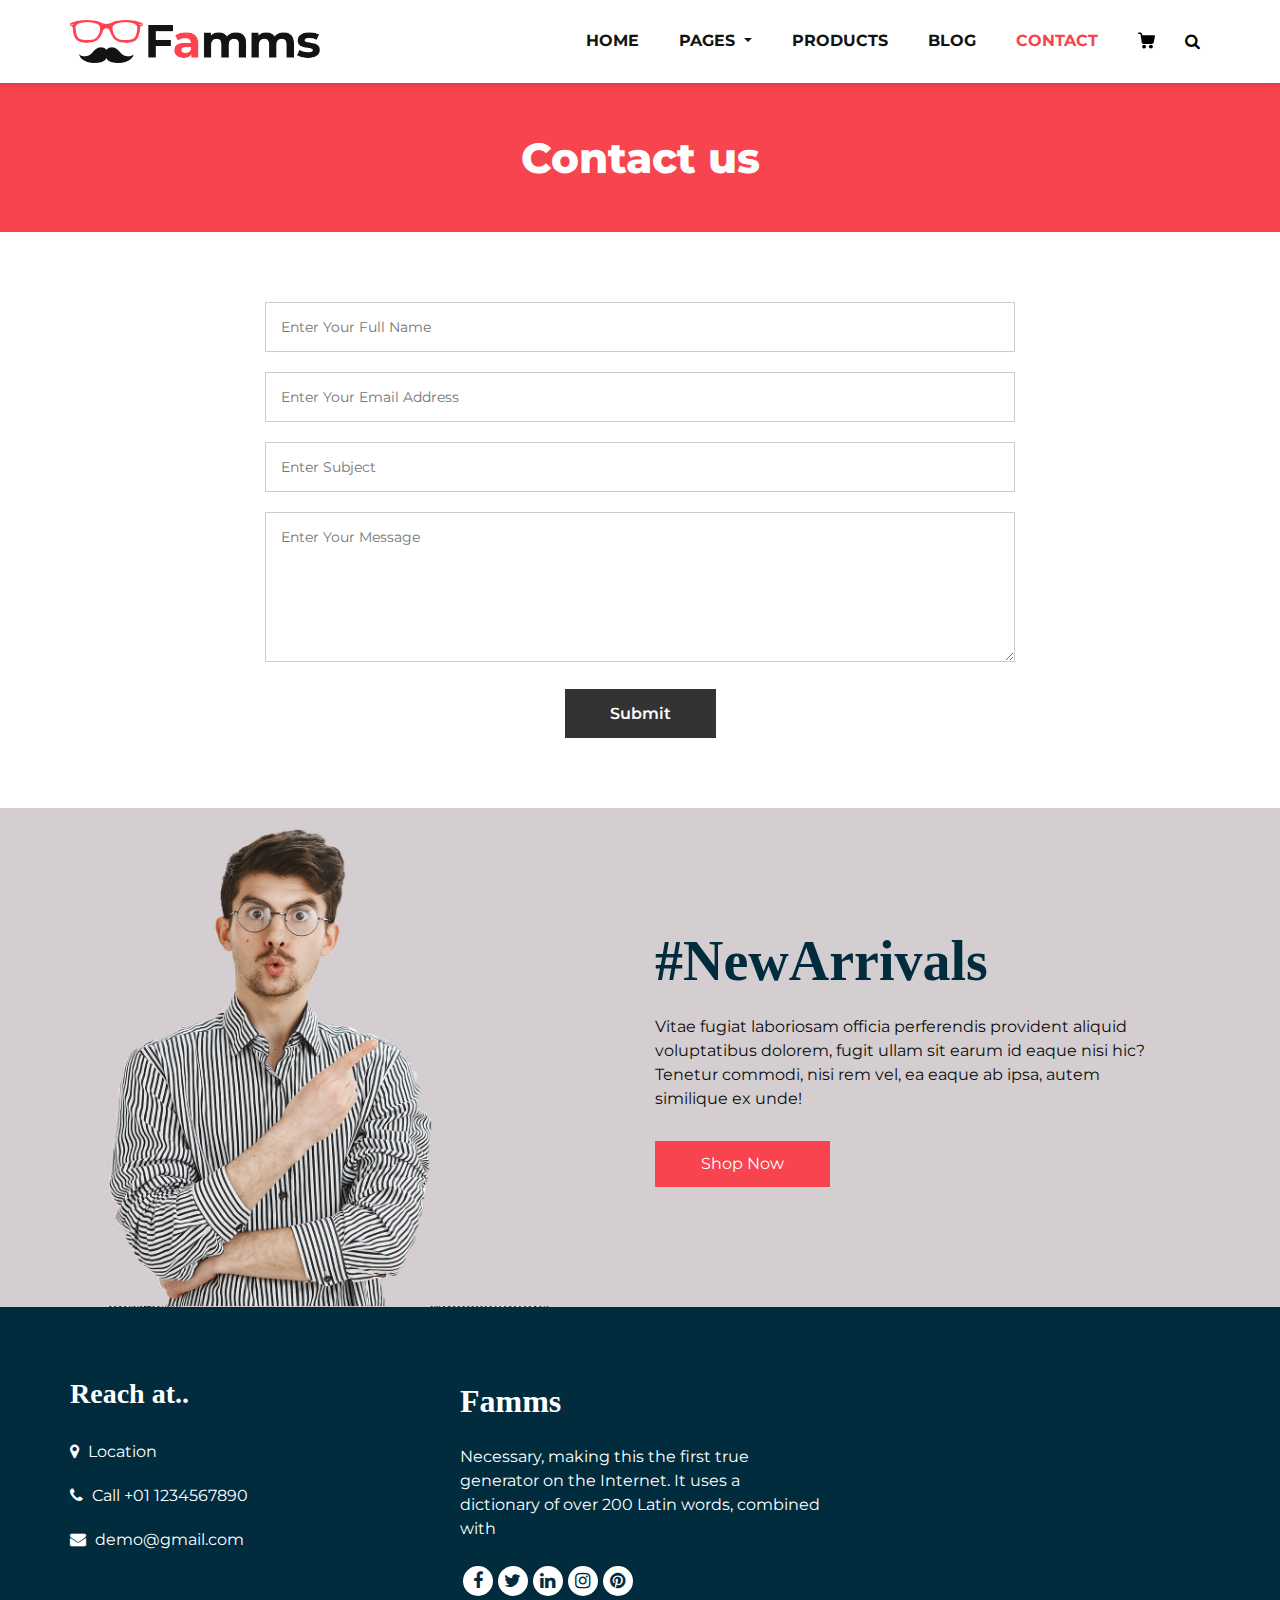
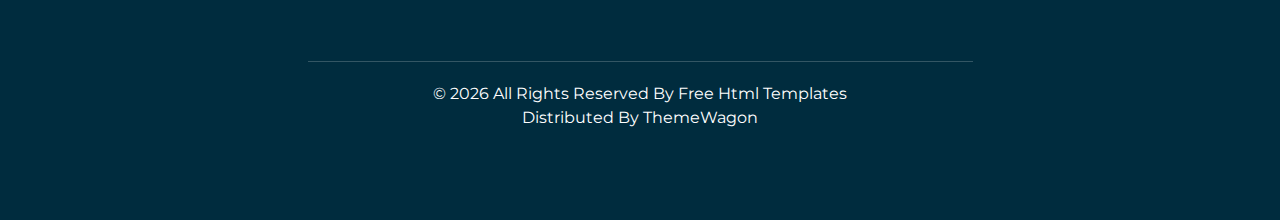
<file: contact.html>
<!DOCTYPE html>
<html>
   <head>
      <!-- Basic -->
      <meta charset="utf-8" />
      <meta http-equiv="X-UA-Compatible" content="IE=edge" />
      <!-- Mobile Metas -->
      <meta name="viewport" content="width=device-width, initial-scale=1, shrink-to-fit=no" />
      <!-- Site Metas -->
      <meta name="keywords" content="" />
      <meta name="description" content="" />
      <meta name="author" content="" />
      <link rel="shortcut icon" href="images/favicon.png" type="">
      <title>Famms - Fashion HTML Template</title>
      <!-- bootstrap core css -->
      <link rel="stylesheet" type="text/css" href="css/bootstrap.css" />
      <!-- font awesome style -->
      <link href="css/font-awesome.min.css" rel="stylesheet" />
      <!-- Custom styles for this template -->
      <link href="css/style.css" rel="stylesheet" />
      <!-- responsive style -->
      <link href="css/responsive.css" rel="stylesheet" />
   </head>
   <body class="sub_page">
      <div class="hero_area">
         <!-- header section strats -->
         <header class="header_section">
            <div class="container">
               <nav class="navbar navbar-expand-lg custom_nav-container ">
                  <a class="navbar-brand" href="index.html"><img width="250" src="images/logo.png" alt="#" /></a>
                  <button class="navbar-toggler" type="button" data-toggle="collapse" data-target="#navbarSupportedContent" aria-controls="navbarSupportedContent" aria-expanded="false" aria-label="Toggle navigation">
                  <span class=""> </span>
                  </button>
                  <div class="collapse navbar-collapse" id="navbarSupportedContent">
                     <ul class="navbar-nav">
                        <li class="nav-item">
                           <a class="nav-link" href="index.html">Home <span class="sr-only">(current)</span></a>
                        </li>
                        <li class="nav-item dropdown">
                           <a class="nav-link dropdown-toggle" href="#" data-toggle="dropdown" role="button" aria-haspopup="true" aria-expanded="true"> <span class="nav-label">Pages <span class="caret"></span></a>
                           <ul class="dropdown-menu">
                              <li><a href="about.html">About</a></li>
                              <li><a href="testimonial.html">Testimonial</a></li>
                           </ul>
                        </li>
                        <li class="nav-item">
                           <a class="nav-link" href="product.html">Products</a>
                        </li>
                        <li class="nav-item">
                           <a class="nav-link" href="blog_list.html">Blog</a>
                        </li>
                        <li class="nav-item active">
                           <a class="nav-link" href="contact.html">Contact</a>
                        </li>
                        <li class="nav-item">
                           <a class="nav-link" href="#">
                              <svg version="1.1" id="Capa_1" xmlns="http://www.w3.org/2000/svg" xmlns:xlink="http://www.w3.org/1999/xlink" x="0px" y="0px" viewBox="0 0 456.029 456.029" style="enable-background:new 0 0 456.029 456.029;" xml:space="preserve">
                                 <g>
                                    <g>
                                       <path d="M345.6,338.862c-29.184,0-53.248,23.552-53.248,53.248c0,29.184,23.552,53.248,53.248,53.248
                                          c29.184,0,53.248-23.552,53.248-53.248C398.336,362.926,374.784,338.862,345.6,338.862z" />
                                    </g>
                                 </g>
                                 <g>
                                    <g>
                                       <path d="M439.296,84.91c-1.024,0-2.56-0.512-4.096-0.512H112.64l-5.12-34.304C104.448,27.566,84.992,10.67,61.952,10.67H20.48
                                          C9.216,10.67,0,19.886,0,31.15c0,11.264,9.216,20.48,20.48,20.48h41.472c2.56,0,4.608,2.048,5.12,4.608l31.744,216.064
                                          c4.096,27.136,27.648,47.616,55.296,47.616h212.992c26.624,0,49.664-18.944,55.296-45.056l33.28-166.4
                                          C457.728,97.71,450.56,86.958,439.296,84.91z" />
                                    </g>
                                 </g>
                                 <g>
                                    <g>
                                       <path d="M215.04,389.55c-1.024-28.16-24.576-50.688-52.736-50.688c-29.696,1.536-52.224,26.112-51.2,55.296
                                          c1.024,28.16,24.064,50.688,52.224,50.688h1.024C193.536,443.31,216.576,418.734,215.04,389.55z" />
                                    </g>
                                 </g>
                                 <g>
                                 </g>
                                 <g>
                                 </g>
                                 <g>
                                 </g>
                                 <g>
                                 </g>
                                 <g>
                                 </g>
                                 <g>
                                 </g>
                                 <g>
                                 </g>
                                 <g>
                                 </g>
                                 <g>
                                 </g>
                                 <g>
                                 </g>
                                 <g>
                                 </g>
                                 <g>
                                 </g>
                                 <g>
                                 </g>
                                 <g>
                                 </g>
                                 <g>
                                 </g>
                              </svg>
                           </a>
                        </li>
                        <form class="form-inline">
                           <button class="btn  my-2 my-sm-0 nav_search-btn" type="submit">
                           <i class="fa fa-search" aria-hidden="true"></i>
                           </button>
                        </form>
                     </ul>
                  </div>
               </nav>
            </div>
         </header>
         <!-- end header section -->
      </div>
      <!-- inner page section -->
      <section class="inner_page_head">
         <div class="container_fuild">
            <div class="row">
               <div class="col-md-12">
                  <div class="full">
                     <h3>Contact us</h3>
                  </div>
               </div>
            </div>
         </div>
      </section>
      <!-- end inner page section -->
      <!-- why section -->
      <section class="why_section layout_padding">
         <div class="container">
         
            <div class="row">
               <div class="col-lg-8 offset-lg-2">
                  <div class="full">
                     <form action="index.html">
                        <fieldset>
                           <input type="text" placeholder="Enter your full name" name="name" required />
                           <input type="email" placeholder="Enter your email address" name="email" required />
                           <input type="text" placeholder="Enter subject" name="subject" required />
                           <textarea placeholder="Enter your message" required></textarea>
                           <input type="submit" value="Submit" />
                        </fieldset>
                     </form>
                  </div>
               </div>
            </div>
         </div>
      </section>
      <!-- end why section -->
      <!-- arrival section -->
      <section class="arrival_section">
         <div class="container">
            <div class="box">
               <div class="arrival_bg_box">
                  <img src="images/arrival-bg.png" alt="">
               </div>
               <div class="row">
                  <div class="col-md-6 ml-auto">
                     <div class="heading_container remove_line_bt">
                        <h2>
                           #NewArrivals
                        </h2>
                     </div>
                     <p style="margin-top: 20px;margin-bottom: 30px;">
                        Vitae fugiat laboriosam officia perferendis provident aliquid voluptatibus dolorem, fugit ullam sit earum id eaque nisi hic? Tenetur commodi, nisi rem vel, ea eaque ab ipsa, autem similique ex unde!
                     </p>
                     <a href="">
                     Shop Now
                     </a>
                  </div>
               </div>
            </div>
         </div>
      </section>
      <!-- end arrival section -->
      <!-- footer section -->
      <footer class="footer_section">
         <div class="container">
            <div class="row">
               <div class="col-md-4 footer-col">
                  <div class="footer_contact">
                     <h4>
                        Reach at..
                     </h4>
                     <div class="contact_link_box">
                        <a href="">
                        <i class="fa fa-map-marker" aria-hidden="true"></i>
                        <span>
                        Location
                        </span>
                        </a>
                        <a href="">
                        <i class="fa fa-phone" aria-hidden="true"></i>
                        <span>
                        Call +01 1234567890
                        </span>
                        </a>
                        <a href="">
                        <i class="fa fa-envelope" aria-hidden="true"></i>
                        <span>
                        demo@gmail.com
                        </span>
                        </a>
                     </div>
                  </div>
               </div>
               <div class="col-md-4 footer-col">
                  <div class="footer_detail">
                     <a href="index.html" class="footer-logo">
                     Famms
                     </a>
                     <p>
                        Necessary, making this the first true generator on the Internet. It uses a dictionary of over 200 Latin words, combined with
                     </p>
                     <div class="footer_social">
                        <a href="">
                        <i class="fa fa-facebook" aria-hidden="true"></i>
                        </a>
                        <a href="">
                        <i class="fa fa-twitter" aria-hidden="true"></i>
                        </a>
                        <a href="">
                        <i class="fa fa-linkedin" aria-hidden="true"></i>
                        </a>
                        <a href="">
                        <i class="fa fa-instagram" aria-hidden="true"></i>
                        </a>
                        <a href="">
                        <i class="fa fa-pinterest" aria-hidden="true"></i>
                        </a>
                     </div>
                  </div>
               </div>
               <div class="col-md-4 footer-col">
                  <div class="map_container">
                     <div class="map">
                        <div id="googleMap"></div>
                     </div>
                  </div>
               </div>
            </div>
            <div class="footer-info">
               <div class="col-lg-7 mx-auto px-0">
                  <p>
                     &copy; <span id="displayYear"></span> All Rights Reserved By
                     <a href="https://html.design/">Free Html Templates</a><br>
         
                     Distributed By <a href="https://themewagon.com/" target="_blank">ThemeWagon</a>
                  </p>
               </div>
            </div>
         </div>
      </footer>
      <!-- footer section -->
      <!-- jQery -->
      <script src="js/jquery-3.4.1.min.js"></script>
      <!-- popper js -->
      <script src="js/popper.min.js"></script>
      <!-- bootstrap js -->
      <script src="js/bootstrap.js"></script>
      <!-- custom js -->
      <script src="js/custom.js"></script>
   </body>
</html>
</file>
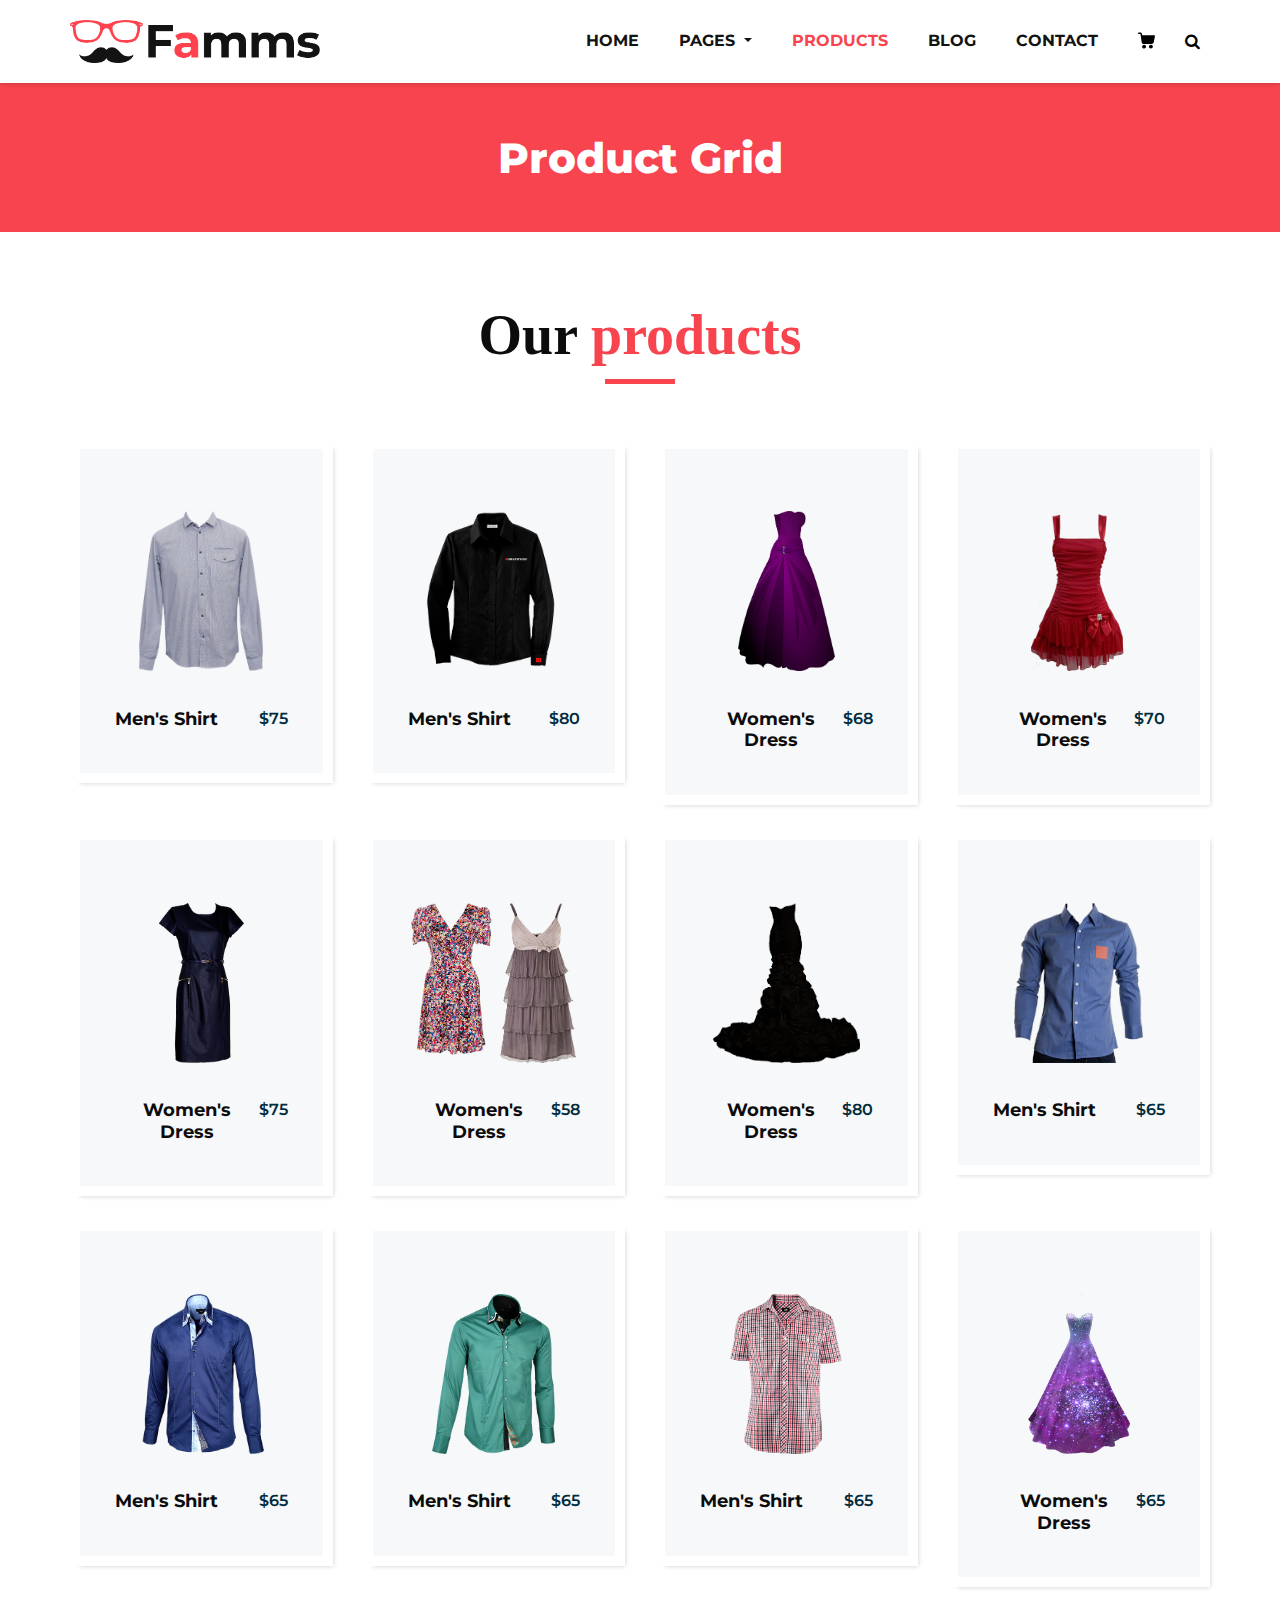
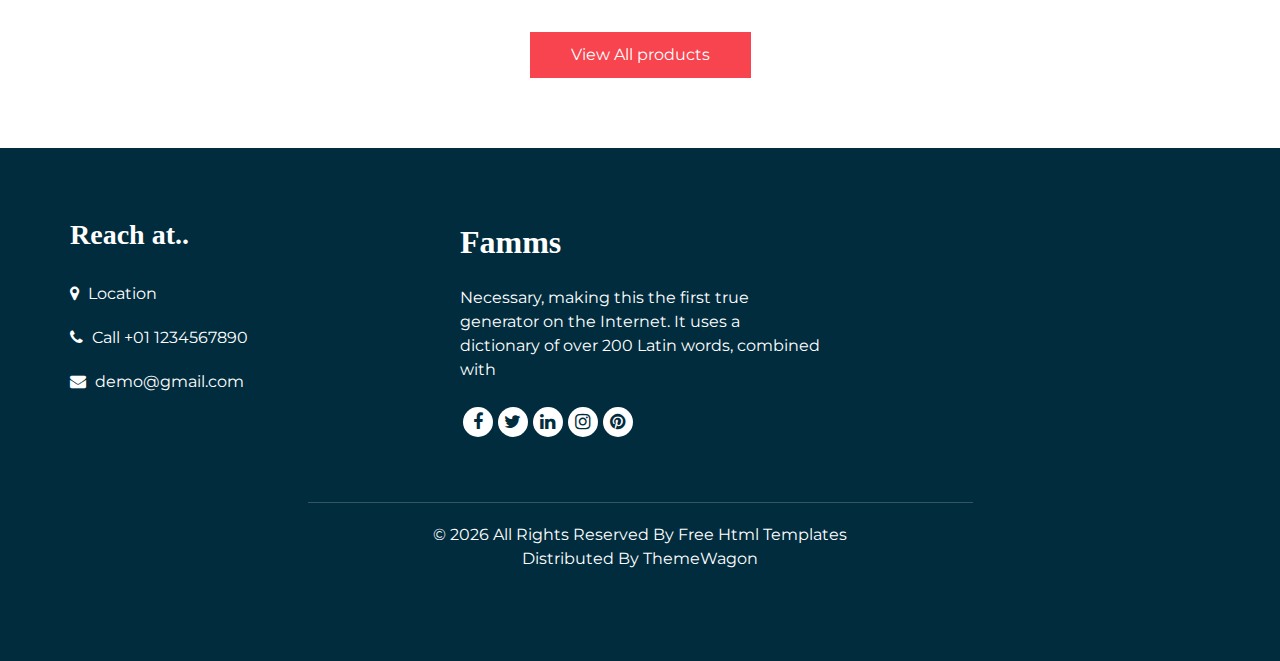
<file: product.html>
<!DOCTYPE html>
<html>
   <head>
      <!-- Basic -->
      <meta charset="utf-8" />
      <meta http-equiv="X-UA-Compatible" content="IE=edge" />
      <!-- Mobile Metas -->
      <meta name="viewport" content="width=device-width, initial-scale=1, shrink-to-fit=no" />
      <!-- Site Metas -->
      <meta name="keywords" content="" />
      <meta name="description" content="" />
      <meta name="author" content="" />
      <link rel="shortcut icon" href="images/favicon.png" type="">
      <title>Famms - Fashion HTML Template</title>
      <!-- bootstrap core css -->
      <link rel="stylesheet" type="text/css" href="css/bootstrap.css" />
      <!-- font awesome style -->
      <link href="css/font-awesome.min.css" rel="stylesheet" />
      <!-- Custom styles for this template -->
      <link href="css/style.css" rel="stylesheet" />
      <!-- responsive style -->
      <link href="css/responsive.css" rel="stylesheet" />
   </head>
   <body class="sub_page">
      <div class="hero_area">
         <!-- header section strats -->
         <header class="header_section">
            <div class="container">
               <nav class="navbar navbar-expand-lg custom_nav-container ">
                  <a class="navbar-brand" href="index.html"><img width="250" src="images/logo.png" alt="#" /></a>
                  <button class="navbar-toggler" type="button" data-toggle="collapse" data-target="#navbarSupportedContent" aria-controls="navbarSupportedContent" aria-expanded="false" aria-label="Toggle navigation">
                  <span class=""> </span>
                  </button>
                  <div class="collapse navbar-collapse" id="navbarSupportedContent">
                     <ul class="navbar-nav">
                        <li class="nav-item">
                           <a class="nav-link" href="index.html">Home <span class="sr-only">(current)</span></a>
                        </li>
                        <li class="nav-item dropdown">
                           <a class="nav-link dropdown-toggle" href="#" data-toggle="dropdown" role="button" aria-haspopup="true" aria-expanded="true"> <span class="nav-label">Pages <span class="caret"></span></a>
                           <ul class="dropdown-menu">
                              <li><a href="about.html">About</a></li>
                              <li><a href="testimonial.html">Testimonial</a></li>
                           </ul>
                        </li>
                        <li class="nav-item active">
                           <a class="nav-link" href="product.html">Products</a>
                        </li>
                        <li class="nav-item">
                           <a class="nav-link" href="blog_list.html">Blog</a>
                        </li>
                        <li class="nav-item">
                           <a class="nav-link" href="contact.html">Contact</a>
                        </li>
                        <li class="nav-item">
                           <a class="nav-link" href="#">
                              <svg version="1.1" id="Capa_1" xmlns="http://www.w3.org/2000/svg" xmlns:xlink="http://www.w3.org/1999/xlink" x="0px" y="0px" viewBox="0 0 456.029 456.029" style="enable-background:new 0 0 456.029 456.029;" xml:space="preserve">
                                 <g>
                                    <g>
                                       <path d="M345.6,338.862c-29.184,0-53.248,23.552-53.248,53.248c0,29.184,23.552,53.248,53.248,53.248
                                          c29.184,0,53.248-23.552,53.248-53.248C398.336,362.926,374.784,338.862,345.6,338.862z" />
                                    </g>
                                 </g>
                                 <g>
                                    <g>
                                       <path d="M439.296,84.91c-1.024,0-2.56-0.512-4.096-0.512H112.64l-5.12-34.304C104.448,27.566,84.992,10.67,61.952,10.67H20.48
                                          C9.216,10.67,0,19.886,0,31.15c0,11.264,9.216,20.48,20.48,20.48h41.472c2.56,0,4.608,2.048,5.12,4.608l31.744,216.064
                                          c4.096,27.136,27.648,47.616,55.296,47.616h212.992c26.624,0,49.664-18.944,55.296-45.056l33.28-166.4
                                          C457.728,97.71,450.56,86.958,439.296,84.91z" />
                                    </g>
                                 </g>
                                 <g>
                                    <g>
                                       <path d="M215.04,389.55c-1.024-28.16-24.576-50.688-52.736-50.688c-29.696,1.536-52.224,26.112-51.2,55.296
                                          c1.024,28.16,24.064,50.688,52.224,50.688h1.024C193.536,443.31,216.576,418.734,215.04,389.55z" />
                                    </g>
                                 </g>
                                 <g>
                                 </g>
                                 <g>
                                 </g>
                                 <g>
                                 </g>
                                 <g>
                                 </g>
                                 <g>
                                 </g>
                                 <g>
                                 </g>
                                 <g>
                                 </g>
                                 <g>
                                 </g>
                                 <g>
                                 </g>
                                 <g>
                                 </g>
                                 <g>
                                 </g>
                                 <g>
                                 </g>
                                 <g>
                                 </g>
                                 <g>
                                 </g>
                                 <g>
                                 </g>
                              </svg>
                           </a>
                        </li>
                        <form class="form-inline">
                           <button class="btn  my-2 my-sm-0 nav_search-btn" type="submit">
                           <i class="fa fa-search" aria-hidden="true"></i>
                           </button>
                        </form>
                     </ul>
                  </div>
               </nav>
            </div>
         </header>
         <!-- end header section -->
      </div>
      <!-- inner page section -->
      <section class="inner_page_head">
         <div class="container_fuild">
            <div class="row">
               <div class="col-md-12">
                  <div class="full">
                     <h3>Product Grid</h3>
                  </div>
               </div>
            </div>
         </div>
      </section>
      <!-- end inner page section -->
      <!-- product section -->
      <section class="product_section layout_padding">
         <div class="container">
            <div class="heading_container heading_center">
               <h2>
                  Our <span>products</span>
               </h2>
            </div>
            <div class="row">
               <div class="col-sm-6 col-md-4 col-lg-3">
                  <div class="box">
                     <div class="option_container">
                        <div class="options">
                           <a href="" class="option1">
                           Men's Shirt
                           </a>
                           <a href="" class="option2">
                           Buy Now
                           </a>
                        </div>
                     </div>
                     <div class="img-box">
                        <img src="images/p1.png" alt="">
                     </div>
                     <div class="detail-box">
                        <h5>
                           Men's Shirt
                        </h5>
                        <h6>
                           $75
                        </h6>
                     </div>
                  </div>
               </div>
               <div class="col-sm-6 col-md-4 col-lg-3">
                  <div class="box">
                     <div class="option_container">
                        <div class="options">
                           <a href="" class="option1">
                           Add To Cart
                           </a>
                           <a href="" class="option2">
                           Buy Now
                           </a>
                        </div>
                     </div>
                     <div class="img-box">
                        <img src="images/p2.png" alt="">
                     </div>
                     <div class="detail-box">
                        <h5>
                           Men's Shirt
                        </h5>
                        <h6>
                           $80
                        </h6>
                     </div>
                  </div>
               </div>
               <div class="col-sm-6 col-md-4 col-lg-3">
                  <div class="box">
                     <div class="option_container">
                        <div class="options">
                           <a href="" class="option1">
                           Add To Cart
                           </a>
                           <a href="" class="option2">
                           Buy Now
                           </a>
                        </div>
                     </div>
                     <div class="img-box">
                        <img src="images/p3.png" alt="">
                     </div>
                     <div class="detail-box">
                        <h5>
                           Women's Dress
                        </h5>
                        <h6>
                           $68
                        </h6>
                     </div>
                  </div>
               </div>
               <div class="col-sm-6 col-md-4 col-lg-3">
                  <div class="box">
                     <div class="option_container">
                        <div class="options">
                           <a href="" class="option1">
                           Add To Cart
                           </a>
                           <a href="" class="option2">
                           Buy Now
                           </a>
                        </div>
                     </div>
                     <div class="img-box">
                        <img src="images/p4.png" alt="">
                     </div>
                     <div class="detail-box">
                        <h5>
                           Women's Dress
                        </h5>
                        <h6>
                           $70
                        </h6>
                     </div>
                  </div>
               </div>
               <div class="col-sm-6 col-md-4 col-lg-3">
                  <div class="box">
                     <div class="option_container">
                        <div class="options">
                           <a href="" class="option1">
                           Add To Cart
                           </a>
                           <a href="" class="option2">
                           Buy Now
                           </a>
                        </div>
                     </div>
                     <div class="img-box">
                        <img src="images/p5.png" alt="">
                     </div>
                     <div class="detail-box">
                        <h5>
                           Women's Dress
                        </h5>
                        <h6>
                           $75
                        </h6>
                     </div>
                  </div>
               </div>
               <div class="col-sm-6 col-md-4 col-lg-3">
                  <div class="box">
                     <div class="option_container">
                        <div class="options">
                           <a href="" class="option1">
                           Add To Cart
                           </a>
                           <a href="" class="option2">
                           Buy Now
                           </a>
                        </div>
                     </div>
                     <div class="img-box">
                        <img src="images/p6.png" alt="">
                     </div>
                     <div class="detail-box">
                        <h5>
                           Women's Dress
                        </h5>
                        <h6>
                           $58
                        </h6>
                     </div>
                  </div>
               </div>
               <div class="col-sm-6 col-md-4 col-lg-3">
                  <div class="box">
                     <div class="option_container">
                        <div class="options">
                           <a href="" class="option1">
                           Add To Cart
                           </a>
                           <a href="" class="option2">
                           Buy Now
                           </a>
                        </div>
                     </div>
                     <div class="img-box">
                        <img src="images/p7.png" alt="">
                     </div>
                     <div class="detail-box">
                        <h5>
                           Women's Dress
                        </h5>
                        <h6>
                           $80
                        </h6>
                     </div>
                  </div>
               </div>
               <div class="col-sm-6 col-md-4 col-lg-3">
                  <div class="box">
                     <div class="option_container">
                        <div class="options">
                           <a href="" class="option1">
                           Add To Cart
                           </a>
                           <a href="" class="option2">
                           Buy Now
                           </a>
                        </div>
                     </div>
                     <div class="img-box">
                        <img src="images/p8.png" alt="">
                     </div>
                     <div class="detail-box">
                        <h5>
                           Men's Shirt
                        </h5>
                        <h6>
                           $65
                        </h6>
                     </div>
                  </div>
               </div>
               <div class="col-sm-6 col-md-4 col-lg-3">
                  <div class="box">
                     <div class="option_container">
                        <div class="options">
                           <a href="" class="option1">
                           Add To Cart
                           </a>
                           <a href="" class="option2">
                           Buy Now
                           </a>
                        </div>
                     </div>
                     <div class="img-box">
                        <img src="images/p9.png" alt="">
                     </div>
                     <div class="detail-box">
                        <h5>
                           Men's Shirt
                        </h5>
                        <h6>
                           $65
                        </h6>
                     </div>
                  </div>
               </div>
               <div class="col-sm-6 col-md-4 col-lg-3">
                  <div class="box">
                     <div class="option_container">
                        <div class="options">
                           <a href="" class="option1">
                           Add To Cart
                           </a>
                           <a href="" class="option2">
                           Buy Now
                           </a>
                        </div>
                     </div>
                     <div class="img-box">
                        <img src="images/p10.png" alt="">
                     </div>
                     <div class="detail-box">
                        <h5>
                           Men's Shirt
                        </h5>
                        <h6>
                           $65
                        </h6>
                     </div>
                  </div>
               </div>
               <div class="col-sm-6 col-md-4 col-lg-3">
                  <div class="box">
                     <div class="option_container">
                        <div class="options">
                           <a href="" class="option1">
                           Add To Cart
                           </a>
                           <a href="" class="option2">
                           Buy Now
                           </a>
                        </div>
                     </div>
                     <div class="img-box">
                        <img src="images/p11.png" alt="">
                     </div>
                     <div class="detail-box">
                        <h5>
                           Men's Shirt
                        </h5>
                        <h6>
                           $65
                        </h6>
                     </div>
                  </div>
               </div>
               <div class="col-sm-6 col-md-4 col-lg-3">
                  <div class="box">
                     <div class="option_container">
                        <div class="options">
                           <a href="" class="option1">
                           Add To Cart
                           </a>
                           <a href="" class="option2">
                           Buy Now
                           </a>
                        </div>
                     </div>
                     <div class="img-box">
                        <img src="images/p12.png" alt="">
                     </div>
                     <div class="detail-box">
                        <h5>
                           Women's Dress
                        </h5>
                        <h6>
                           $65
                        </h6>
                     </div>
                  </div>
               </div>
            </div>
            <div class="btn-box">
               <a href="">
               View All products
               </a>
            </div>
         </div>
      </section>
      <!-- end product section -->
      <!-- footer section -->
      <footer class="footer_section">
         <div class="container">
            <div class="row">
               <div class="col-md-4 footer-col">
                  <div class="footer_contact">
                     <h4>
                        Reach at..
                     </h4>
                     <div class="contact_link_box">
                        <a href="">
                        <i class="fa fa-map-marker" aria-hidden="true"></i>
                        <span>
                        Location
                        </span>
                        </a>
                        <a href="">
                        <i class="fa fa-phone" aria-hidden="true"></i>
                        <span>
                        Call +01 1234567890
                        </span>
                        </a>
                        <a href="">
                        <i class="fa fa-envelope" aria-hidden="true"></i>
                        <span>
                        demo@gmail.com
                        </span>
                        </a>
                     </div>
                  </div>
               </div>
               <div class="col-md-4 footer-col">
                  <div class="footer_detail">
                     <a href="index.html" class="footer-logo">
                     Famms
                     </a>
                     <p>
                        Necessary, making this the first true generator on the Internet. It uses a dictionary of over 200 Latin words, combined with
                     </p>
                     <div class="footer_social">
                        <a href="">
                        <i class="fa fa-facebook" aria-hidden="true"></i>
                        </a>
                        <a href="">
                        <i class="fa fa-twitter" aria-hidden="true"></i>
                        </a>
                        <a href="">
                        <i class="fa fa-linkedin" aria-hidden="true"></i>
                        </a>
                        <a href="">
                        <i class="fa fa-instagram" aria-hidden="true"></i>
                        </a>
                        <a href="">
                        <i class="fa fa-pinterest" aria-hidden="true"></i>
                        </a>
                     </div>
                  </div>
               </div>
               <div class="col-md-4 footer-col">
                  <div class="map_container">
                     <div class="map">
                        <div id="googleMap"></div>
                     </div>
                  </div>
               </div>
            </div>
            <div class="footer-info">
               <div class="col-lg-7 mx-auto px-0">
                  <p>
                     &copy; <span id="displayYear"></span> All Rights Reserved By
                     <a href="https://html.design/">Free Html Templates</a><br>
         
                     Distributed By <a href="https://themewagon.com/" target="_blank">ThemeWagon</a>
                  </p>
               </div>
            </div>
         </div>
      </footer>
      <!-- footer section -->
      <!-- jQery -->
      <script src="js/jquery-3.4.1.min.js"></script>
      <!-- popper js -->
      <script src="js/popper.min.js"></script>
      <!-- bootstrap js -->
      <script src="js/bootstrap.js"></script>
      <!-- custom js -->
      <script src="js/custom.js"></script>
   </body>
</html>
</file>
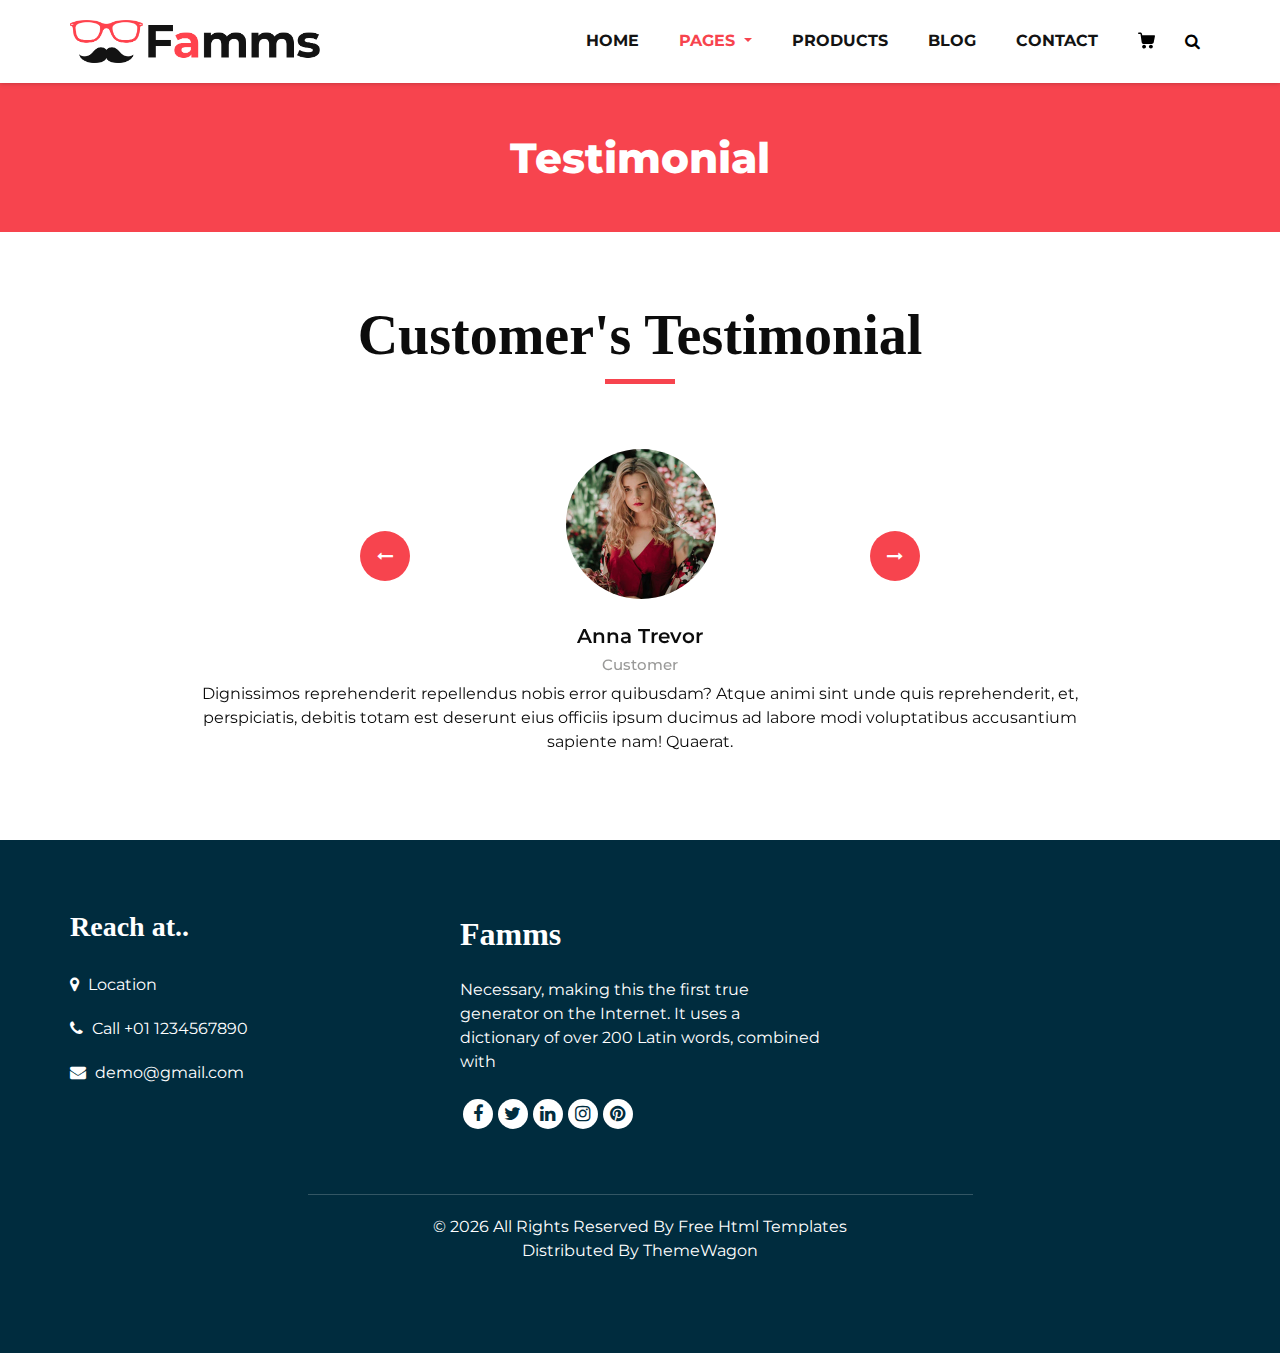
<file: testimonial.html>
<!DOCTYPE html>
<html>
   <head>
      <!-- Basic -->
      <meta charset="utf-8" />
      <meta http-equiv="X-UA-Compatible" content="IE=edge" />
      <!-- Mobile Metas -->
      <meta name="viewport" content="width=device-width, initial-scale=1, shrink-to-fit=no" />
      <!-- Site Metas -->
      <meta name="keywords" content="" />
      <meta name="description" content="" />
      <meta name="author" content="" />
      <link rel="shortcut icon" href="images/favicon.png" type="">
      <title>Famms - Fashion HTML Template</title>
      <!-- bootstrap core css -->
      <link rel="stylesheet" type="text/css" href="css/bootstrap.css" />
      <!-- font awesome style -->
      <link href="css/font-awesome.min.css" rel="stylesheet" />
      <!-- Custom styles for this template -->
      <link href="css/style.css" rel="stylesheet" />
      <!-- responsive style -->
      <link href="css/responsive.css" rel="stylesheet" />
   </head>
   <body class="sub_page">
      <div class="hero_area">
         <!-- header section strats -->
         <header class="header_section">
            <div class="container">
               <nav class="navbar navbar-expand-lg custom_nav-container ">
                  <a class="navbar-brand" href="index.html"><img width="250" src="images/logo.png" alt="#" /></a>
                  <button class="navbar-toggler" type="button" data-toggle="collapse" data-target="#navbarSupportedContent" aria-controls="navbarSupportedContent" aria-expanded="false" aria-label="Toggle navigation">
                  <span class=""> </span>
                  </button>
                  <div class="collapse navbar-collapse" id="navbarSupportedContent">
                     <ul class="navbar-nav">
                        <li class="nav-item">
                           <a class="nav-link" href="index.html">Home <span class="sr-only">(current)</span></a>
                        </li>
                        <li class="nav-item dropdown active">
                           <a class="nav-link dropdown-toggle" href="#" data-toggle="dropdown" role="button" aria-haspopup="true" aria-expanded="true"> <span class="nav-label">Pages <span class="caret"></span></a>
                           <ul class="dropdown-menu">
                              <li><a href="about.html">About</a></li>
                              <li><a href="testimonial.html">Testimonial</a></li>
                           </ul>
                        </li>
                        <li class="nav-item">
                           <a class="nav-link" href="product.html">Products</a>
                        </li>
                        <li class="nav-item">
                           <a class="nav-link" href="blog_list.html">Blog</a>
                        </li>
                        <li class="nav-item">
                           <a class="nav-link" href="contact.html">Contact</a>
                        </li>
                        <li class="nav-item">
                           <a class="nav-link" href="#">
                              <svg version="1.1" id="Capa_1" xmlns="http://www.w3.org/2000/svg" xmlns:xlink="http://www.w3.org/1999/xlink" x="0px" y="0px" viewBox="0 0 456.029 456.029" style="enable-background:new 0 0 456.029 456.029;" xml:space="preserve">
                                 <g>
                                    <g>
                                       <path d="M345.6,338.862c-29.184,0-53.248,23.552-53.248,53.248c0,29.184,23.552,53.248,53.248,53.248
                                          c29.184,0,53.248-23.552,53.248-53.248C398.336,362.926,374.784,338.862,345.6,338.862z" />
                                    </g>
                                 </g>
                                 <g>
                                    <g>
                                       <path d="M439.296,84.91c-1.024,0-2.56-0.512-4.096-0.512H112.64l-5.12-34.304C104.448,27.566,84.992,10.67,61.952,10.67H20.48
                                          C9.216,10.67,0,19.886,0,31.15c0,11.264,9.216,20.48,20.48,20.48h41.472c2.56,0,4.608,2.048,5.12,4.608l31.744,216.064
                                          c4.096,27.136,27.648,47.616,55.296,47.616h212.992c26.624,0,49.664-18.944,55.296-45.056l33.28-166.4
                                          C457.728,97.71,450.56,86.958,439.296,84.91z" />
                                    </g>
                                 </g>
                                 <g>
                                    <g>
                                       <path d="M215.04,389.55c-1.024-28.16-24.576-50.688-52.736-50.688c-29.696,1.536-52.224,26.112-51.2,55.296
                                          c1.024,28.16,24.064,50.688,52.224,50.688h1.024C193.536,443.31,216.576,418.734,215.04,389.55z" />
                                    </g>
                                 </g>
                                 <g>
                                 </g>
                                 <g>
                                 </g>
                                 <g>
                                 </g>
                                 <g>
                                 </g>
                                 <g>
                                 </g>
                                 <g>
                                 </g>
                                 <g>
                                 </g>
                                 <g>
                                 </g>
                                 <g>
                                 </g>
                                 <g>
                                 </g>
                                 <g>
                                 </g>
                                 <g>
                                 </g>
                                 <g>
                                 </g>
                                 <g>
                                 </g>
                                 <g>
                                 </g>
                              </svg>
                           </a>
                        </li>
                        <form class="form-inline">
                           <button class="btn  my-2 my-sm-0 nav_search-btn" type="submit">
                           <i class="fa fa-search" aria-hidden="true"></i>
                           </button>
                        </form>
                     </ul>
                  </div>
               </nav>
            </div>
         </header>
         <!-- end header section -->
      </div>
      <!-- inner page section -->
      <section class="inner_page_head">
         <div class="container_fuild">
            <div class="row">
               <div class="col-md-12">
                  <div class="full">
                     <h3>Testimonial</h3>
                  </div>
               </div>
            </div>
         </div>
      </section>
      <!-- end inner page section -->
      <!-- client section -->
      <section class="client_section layout_padding">
         <div class="container">
            <div class="heading_container heading_center">
               <h2>
                  Customer's Testimonial
               </h2>
            </div>
            <div id="carouselExample3Controls" class="carousel slide" data-ride="carousel">
               <div class="carousel-inner">
                  <div class="carousel-item active">
                     <div class="box col-lg-10 mx-auto">
                        <div class="img_container">
                           <div class="img-box">
                              <div class="img_box-inner">
                                 <img src="images/client.jpg" alt="">
                              </div>
                           </div>
                        </div>
                        <div class="detail-box">
                           <h5>
                              Anna Trevor
                           </h5>
                           <h6>
                              Customer
                           </h6>
                           <p>
                              Dignissimos reprehenderit repellendus nobis error quibusdam? Atque animi sint unde quis reprehenderit, et, perspiciatis, debitis totam est deserunt eius officiis ipsum ducimus ad labore modi voluptatibus accusantium sapiente nam! Quaerat.
                           </p>
                        </div>
                     </div>
                  </div>
                  <div class="carousel-item">
                     <div class="box col-lg-10 mx-auto">
                        <div class="img_container">
                           <div class="img-box">
                              <div class="img_box-inner">
                                 <img src="images/client.jpg" alt="">
                              </div>
                           </div>
                        </div>
                        <div class="detail-box">
                           <h5>
                              Anna Trevor
                           </h5>
                           <h6>
                              Customer
                           </h6>
                           <p>
                              Dignissimos reprehenderit repellendus nobis error quibusdam? Atque animi sint unde quis reprehenderit, et, perspiciatis, debitis totam est deserunt eius officiis ipsum ducimus ad labore modi voluptatibus accusantium sapiente nam! Quaerat.
                           </p>
                        </div>
                     </div>
                  </div>
                  <div class="carousel-item">
                     <div class="box col-lg-10 mx-auto">
                        <div class="img_container">
                           <div class="img-box">
                              <div class="img_box-inner">
                                 <img src="images/client.jpg" alt="">
                              </div>
                           </div>
                        </div>
                        <div class="detail-box">
                           <h5>
                              Anna Trevor
                           </h5>
                           <h6>
                              Customer
                           </h6>
                           <p>
                              Dignissimos reprehenderit repellendus nobis error quibusdam? Atque animi sint unde quis reprehenderit, et, perspiciatis, debitis totam est deserunt eius officiis ipsum ducimus ad labore modi voluptatibus accusantium sapiente nam! Quaerat.
                           </p>
                        </div>
                     </div>
                  </div>
               </div>
               <div class="carousel_btn_box">
                  <a class="carousel-control-prev" href="#carouselExample3Controls" role="button" data-slide="prev">
                  <i class="fa fa-long-arrow-left" aria-hidden="true"></i>
                  <span class="sr-only">Previous</span>
                  </a>
                  <a class="carousel-control-next" href="#carouselExample3Controls" role="button" data-slide="next">
                  <i class="fa fa-long-arrow-right" aria-hidden="true"></i>
                  <span class="sr-only">Next</span>
                  </a>
               </div>
            </div>
         </div>
      </section>
      <!-- end client section -->
      <!-- footer section -->
      <footer class="footer_section">
         <div class="container">
            <div class="row">
               <div class="col-md-4 footer-col">
                  <div class="footer_contact">
                     <h4>
                        Reach at..
                     </h4>
                     <div class="contact_link_box">
                        <a href="">
                        <i class="fa fa-map-marker" aria-hidden="true"></i>
                        <span>
                        Location
                        </span>
                        </a>
                        <a href="">
                        <i class="fa fa-phone" aria-hidden="true"></i>
                        <span>
                        Call +01 1234567890
                        </span>
                        </a>
                        <a href="">
                        <i class="fa fa-envelope" aria-hidden="true"></i>
                        <span>
                        demo@gmail.com
                        </span>
                        </a>
                     </div>
                  </div>
               </div>
               <div class="col-md-4 footer-col">
                  <div class="footer_detail">
                     <a href="index.html" class="footer-logo">
                     Famms
                     </a>
                     <p>
                        Necessary, making this the first true generator on the Internet. It uses a dictionary of over 200 Latin words, combined with
                     </p>
                     <div class="footer_social">
                        <a href="">
                        <i class="fa fa-facebook" aria-hidden="true"></i>
                        </a>
                        <a href="">
                        <i class="fa fa-twitter" aria-hidden="true"></i>
                        </a>
                        <a href="">
                        <i class="fa fa-linkedin" aria-hidden="true"></i>
                        </a>
                        <a href="">
                        <i class="fa fa-instagram" aria-hidden="true"></i>
                        </a>
                        <a href="">
                        <i class="fa fa-pinterest" aria-hidden="true"></i>
                        </a>
                     </div>
                  </div>
               </div>
               <div class="col-md-4 footer-col">
                  <div class="map_container">
                     <div class="map">
                        <div id="googleMap"></div>
                     </div>
                  </div>
               </div>
            </div>
            <div class="footer-info">
               <div class="col-lg-7 mx-auto px-0">
                  <p>
                     &copy; <span id="displayYear"></span> All Rights Reserved By
                     <a href="https://html.design/">Free Html Templates</a><br>
         
                     Distributed By <a href="https://themewagon.com/" target="_blank">ThemeWagon</a>
                  </p>
               </div>
            </div>
         </div>
      </footer>
      <!-- footer section -->
      <!-- jQery -->
      <script src="js/jquery-3.4.1.min.js"></script>
      <!-- popper js -->
      <script src="js/popper.min.js"></script>
      <!-- bootstrap js -->
      <script src="js/bootstrap.js"></script>
      <!-- custom js -->
      <script src="js/custom.js"></script>
   </body>
</html>
</file>
<file: css/style.css>
@import url('https://fonts.googleapis.com/css2?family=Montserrat:ital,wght@0,100;0,200;0,300;0,400;0,500;0,600;0,700;0,800;0,900;1,100;1,200;1,300;1,400;1,500;1,600;1,700;1,800;1,900&display=swap');

* {
  box-sizing: border-box;
}
body {
  font-family: 'Montserrat', sans-serif;
  color: #0c0c0c;
  background-color: #ffffff;
  overflow-x: hidden;
}

.layout_padding {
  padding: 70px 0;
}

.layout_padding2 {
  padding: 75px 0;
}

.layout_padding2-top {
  padding-top: 75px;
}

.layout_padding2-bottom {
  padding-bottom: 75px;
}

.layout_padding-top {
  padding-top: 90px;
}

.layout_padding-bottom {
  padding-bottom: 90px;
}

h1,
h2 {
  font-family: 'Playfair Display', serif;
}

.heading_container {
  display: -webkit-box;
  display: -ms-flexbox;
  display: flex;
  -webkit-box-orient: vertical;
  -webkit-box-direction: normal;
      -ms-flex-direction: column;
          flex-direction: column;
  -webkit-box-align: start;
      -ms-flex-align: start;
          align-items: flex-start;
}

.heading_container h2 {
    position: relative;
    margin-bottom: 0;
    font-size: 3.5rem;
    font-weight: bold;
}

.heading_container h2::after {
    content: "";
    display: block;
    width: 70px;
    height: 5px;
    background: #f7444e;
    margin: 10px auto 10px;
}

.heading_container h2 span {
  color: #f7444e;
}

.heading_container p {
  margin-top: 10px;
  margin-bottom: 0;
}

.heading_container.heading_center {
  -webkit-box-align: center;
      -ms-flex-align: center;
          align-items: center;
  text-align: center;
}

a,
a:hover,
a:focus {
  text-decoration: none;
}

a:hover,
a:focus {
  color: initial;
}

.btn,
.btn:focus {
  outline: none !important;
  -webkit-box-shadow: none;
          box-shadow: none;
}

/*header section*/
.hero_area {
  position: relative;
  min-height: 100vh;
  display: -webkit-box;
  display: -ms-flexbox;
  display: flex;
  -webkit-box-orient: vertical;
  -webkit-box-direction: normal;
      -ms-flex-direction: column;
          flex-direction: column;
}

.sub_page .hero_area {
  min-height: auto;
  -webkit-box-shadow: 0 0 5px 0 rgba(0, 0, 0, 0.25);
          box-shadow: 0 0 5px 0 rgba(0, 0, 0, 0.25);
}

.header_section {
    padding: 15px 0;
}

.header_section .container-fluid {
  padding-right: 25px;
  padding-left: 25px;
}

.navbar-brand {
  font-family: 'Playfair Display', serif;
}

.navbar-brand span {
  font-weight: bold;
  font-size: 32px;
  color: #000000;
}

.custom_nav-container {
  padding: 0;
}

.custom_nav-container .navbar-nav {
  margin-left: auto;
}

.custom_nav-container .navbar-nav .nav-item .nav-link {
    padding: 5px 20px;
    color: #131313;
    text-align: center;
    text-transform: uppercase;
    border-radius: 5px;
    -webkit-transition: all 0.3s;
    transition: all 0.3s;
    font-weight: 700;
}

.custom_nav-container .navbar-nav .nav-item .nav-link svg {
  width: 17px;
  height: auto;
  fill: #000000;
  margin-bottom: 2px;
}

.custom_nav-container .navbar-nav .nav-item:hover .nav-link, .custom_nav-container .navbar-nav .nav-item.active .nav-link {
  color: #f7444e;
}

.custom_nav-container .navbar-nav .nav-item:hover .nav-link svg, .custom_nav-container .navbar-nav .nav-item.active .nav-link svg {
  fill: #f7444e;
}

.custom_nav-container .nav_search-btn {
  width: 35px;
  height: 35px;
  padding: 0;
  border: none;
  color: #000000;
}

.custom_nav-container .nav_search-btn:hover {
  color: #f7444e;
}

.custom_nav-container .navbar-toggler {
  outline: none;
}

.custom_nav-container .navbar-toggler {
  padding: 0;
  width: 37px;
  height: 42px;
  -webkit-transition: all 0.3s;
  transition: all 0.3s;
}

.custom_nav-container .navbar-toggler span {
  display: block;
  width: 35px;
  height: 4px;
  background-color: #000000;
  margin: 7px 0;
  -webkit-transition: all 0.3s;
  transition: all 0.3s;
  position: relative;
  border-radius: 5px;
  transition: all 0.3s;
}

.custom_nav-container .navbar-toggler span::before, .custom_nav-container .navbar-toggler span::after {
  content: "";
  position: absolute;
  left: 0;
  height: 100%;
  width: 100%;
  background-color: #000000;
  top: -10px;
  border-radius: 5px;
  -webkit-transition: all 0.3s;
  transition: all 0.3s;
}

.custom_nav-container .navbar-toggler span::after {
  top: 10px;
}

.custom_nav-container .navbar-toggler[aria-expanded="true"] {
  -webkit-transform: rotate(360deg);
          transform: rotate(360deg);
}

.custom_nav-container .navbar-toggler[aria-expanded="true"] span {
  -webkit-transform: rotate(45deg);
          transform: rotate(45deg);
}

.custom_nav-container .navbar-toggler[aria-expanded="true"] span::before, .custom_nav-container .navbar-toggler[aria-expanded="true"] span::after {
  -webkit-transform: rotate(90deg);
          transform: rotate(90deg);
  top: 0;
}

/*end header section*/
/* slider section */
.slider_section {
  -webkit-box-flex: 1;
      -ms-flex: 1;
          flex: 1;
  display: -webkit-box;
  display: -ms-flexbox;
  display: flex;
  -webkit-box-align: center;
      -ms-flex-align: center;
          align-items: center;
  position: relative;
  padding: 90px 0 75px 0;
}

.slider_section .row {
  -webkit-box-align: center;
      -ms-flex-align: center;
          align-items: center;
}

.slider_section #customCarousel1 {
  width: 100%;
  position: unset;
}

.slider_section .detail-box h1 {
    font-size: 4.5rem;
    font-weight: bold;
    margin-bottom: 15px;
    color: #002c3e;
    line-height: 70px;
}

.slider_section .detail-box h1 span {
  color: #f7444e;
}

.slider_section .detail-box p {
    font-size: 16px;
    margin-top: 20px;
    margin-bottom: 1.5rem;
}

.slider_section .detail-box a {
    display: inline-block;
    padding: 12px 45px;
    background-color: #f7444e;
    border: 1px solid #f7444e;
    color: #ffffff;
    border-radius: 0;
    -webkit-transition: all 0.3s;
    transition: all 0.3s;
    margin-top: 10px;
    font-weight: 700;
}

.slider_section .detail-box a:hover {
  background-color: transparent;
  color: #f7444e;
}

.slider_section .img-box img {
  width: 100%;
}

.slider_section .carousel-indicators {
  position: unset;
  margin: 0;
  margin-top: 45px;
  -webkit-box-pack: start;
      -ms-flex-pack: start;
          justify-content: flex-start;
  -webkit-box-align: center;
      -ms-flex-align: center;
          align-items: center;
}

.slider_section .carousel-indicators li {
  background-color: #ffffff;
  width: 12px;
  height: 12px;
  border-radius: 100%;
  opacity: 1;
}

.slider_section .carousel-indicators li.active {
  width: 20px;
  height: 20px;
  background-color: #f7444e;
}

.slider_bg_box {
  position: absolute;
  top: 0;
  left: 0;
  width: 100%;
  height: 100%;
  z-index: -1;
}

.slider_bg_box img {
  width: 100%;
  height: 100%;
  -o-object-fit: cover;
     object-fit: cover;
  -o-object-position: top right;
     object-position: top right;
}

.product_section .heading_container {
  margin-bottom: 20px;
}

.product_section .box {
    position: relative;
    margin-top: 25px;
    padding: 35px 35px;
    background-color: #f7f8f9;
    -webkit-transition: all .3s;
    transition: all .3s;
    overflow: hidden;
    box-shadow: 5px 5px 5px -5px rgba(0,0,0,.2);
    border: solid #fff 10px;
}

.product_section .box .img-box {
  display: -webkit-box;
  display: -ms-flexbox;
  display: flex;
  -webkit-box-pack: center;
      -ms-flex-pack: center;
          justify-content: center;
  -webkit-box-align: center;
      -ms-flex-align: center;
          align-items: center;
  height: 215px;
}

.product_section .box .img-box img {
  max-width: 100%;
  max-height: 160px;
  -webkit-transition: all .3s;
  transition: all .3s;
}

.product_section .box .detail-box {
  text-align: center;
  display: -webkit-box;
  display: -ms-flexbox;
  display: flex;
  -webkit-box-pack: justify;
      -ms-flex-pack: justify;
          justify-content: space-between;
}

.product_section .box .detail-box h5 {
  font-size: 18px;
  margin-top: 10px;
}

.product_section .box .detail-box h6 {
  margin-top: 10px;
  color: #002c3e;
  font-weight: 600;
}

.product_section .box:hover img {
  -webkit-transform: scale(1.1);
          transform: scale(1.1);
}

.product_section .box:hover .option_container {
  opacity: 1;
  visibility: visible;
  -webkit-transform: translateY(0);
          transform: translateY(0);
}
.arrival_section {
    background-color: #d4ced0;
}
.product_section .option_container {
  position: absolute;
  top: 0;
  left: 0;
  width: 100%;
  height: 100%;
  display: -webkit-box;
  display: -ms-flexbox;
  display: flex;
  -webkit-box-pack: center;
      -ms-flex-pack: center;
          justify-content: center;
  -webkit-box-align: center;
      -ms-flex-align: center;
          align-items: center;
  background-color: rgba(255, 255, 255, 0.6);
  z-index: 3;
  opacity: 0;
  visibility: hidden;
  -webkit-transition: all .2s;
  transition: all .2s;
  -webkit-transform: translateY(100%);
          transform: translateY(100%);
}

.product_section .options {
  display: -webkit-box;
  display: -ms-flexbox;
  display: flex;
  -webkit-box-orient: vertical;
  -webkit-box-direction: normal;
      -ms-flex-direction: column;
          flex-direction: column;
  -webkit-box-align: center;
      -ms-flex-align: center;
          align-items: center;
}

.product_section .options a {
  display: inline-block;
  padding: 8px 15px;
  border-radius: 30px;
  width: 165px;
  text-align: center;
  -webkit-transition: all .3s;
  transition: all .3s;
  margin: 5px 0;
}

.product_section .options .option1 {
  background-color: #f7444e;
  border: 1px solid #f7444e;
  color: #ffffff;
}

.product_section .options .option1:hover {
  background-color: transparent;
  color: #f7444e;
}

.product_section .options .option2 {
  background-color: #000000;
  border: 1px solid #000000;
  color: #ffffff;
}

.product_section .options .option2:hover {
  background-color: transparent;
  color: #000000;
}

.product_section .btn-box {
  display: -webkit-box;
  display: -ms-flexbox;
  display: flex;
  -webkit-box-pack: center;
      -ms-flex-pack: center;
          justify-content: center;
  margin-top: 45px;
}

.product_section .btn-box a {
  display: inline-block;
  padding: 10px 40px;
  background-color: #f7444e;
  border: 1px solid #f7444e;
  color: #ffffff;
  border-radius: 0;
  -webkit-transition: all 0.3s;
  transition: all 0.3s;
}

.product_section .btn-box a:hover {
  background-color: transparent;
  color: #f7444e;
}

.arrival_section .heading_container {
  color: #002c3e;
  margin-bottom: 10px;
}

.arrival_section .box {
  padding: 120px 45px;
  position: relative;
}

.arrival_section .arrival_bg_box {
    position: absolute;
    top: 0;
    left: 0;
    width: 100%;
    height: 100%;
    z-index: 3;
}

.arrival_section .arrival_bg_box img {
    width: 50%;
    height: 100%;
    -o-object-fit: cover;
    object-fit: cover;
    -o-object-position: top left;
    object-position: top left;
}

.arrival_section a {
  display: inline-block;
  padding: 10px 45px;
  background-color: #f7444e;
  border: 1px solid #f7444e;
  color: #ffffff;
  border-radius: 0;
  -webkit-transition: all 0.3s;
  transition: all 0.3s;
}

.arrival_section a:hover {
  background-color: transparent;
  color: #f7444e;
}

.why_section .box {
    text-align: center;
    margin-top: 45px;
    background-color: #002c3e;
    padding: 45px 50px;
    border-radius: 5px;
    color: #ffffff;
}

.detail-box h5 {
    font-size: 21px;
    font-weight: 700;
}

.remove_line_bt h2::after {
    display: none;
}

.why_section .box .img-box {
  margin-bottom: 15px;
}

.why_section .box .img-box svg {
  width: 55px;
  height: auto;
  fill: #ffffff;
}

.subscribe_section {
  text-align: center;
}

.subscribe_section .box {
  background-color: #d4ced0;
  padding: 75px 45px;
}

.subscribe_section .subscribe_form .heading_container {
  -webkit-box-pack: center;
      -ms-flex-pack: center;
          justify-content: center;
  color: #002c3e;
}

.subscribe_section .subscribe_form .heading_container h2 {
  padding: 0 25px;
}

.subscribe_section .subscribe_form form {
  display: -webkit-box;
  display: -ms-flexbox;
  display: flex;
  -webkit-box-orient: vertical;
  -webkit-box-direction: normal;
      -ms-flex-direction: column;
          flex-direction: column;
  -webkit-box-align: center;
      -ms-flex-align: center;
          align-items: center;
}

.subscribe_section .subscribe_form form input {
    width: 100%;
    height: 60px;
    border: none;
    border-radius: 90px;
    outline: none;
    padding: 5px 25px;
    background-color: #ffffff;
    margin-top: 15px;
    text-align: left;
}

.subscribe_section .subscribe_form form input::-webkit-input-placeholder {
  color: #171620;
}

.subscribe_section .subscribe_form form input:-ms-input-placeholder {
  color: #171620;
}

.subscribe_section .subscribe_form form input::-ms-input-placeholder {
  color: #171620;
}

.subscribe_section .subscribe_form form input::placeholder {
  color: #171620;
}

.subscribe_section .subscribe_form form button {
  display: inline-block;
  padding: 10px 45px;
  background-color: #f7444e;
  border: 1px solid #f7444e;
  color: #ffffff;
  border-radius: 35px;
  -webkit-transition: all 0.3s;
  transition: all 0.3s;
  text-transform: uppercase;
  margin-top: 35px;
  font-weight: 600;
  width: 100%;
  max-width: 285px;
}

.subscribe_section .subscribe_form form button:hover {
  background-color: transparent;
  color: #f7444e;
}

.client_section .box {
  display: -webkit-box;
  display: -ms-flexbox;
  display: flex;
  -webkit-box-orient: vertical;
  -webkit-box-direction: normal;
      -ms-flex-direction: column;
          flex-direction: column;
  -webkit-box-align: center;
      -ms-flex-align: center;
          align-items: center;
  text-align: center;
  margin-top: 55px;
}

.client_section .box .img_container {
    width: auto;
    height: auto;
    border-radius: 100%;
    display: -webkit-box;
    display: -ms-flexbox;
    display: flex;
    -webkit-box-pack: end;
    -ms-flex-pack: end;
    justify-content: flex-end;
    -webkit-box-align: center;
    -ms-flex-align: center;
    align-items: center;
    background-color: transparent;
}

.client_section .box .img_container .img-box {
    width: auto;
    height: auto;
    border-radius: 100%;
    display: -webkit-box;
    display: -ms-flexbox;
    display: flex;
    -webkit-box-pack: center;
    -ms-flex-pack: center;
    justify-content: center;
    -webkit-box-align: center;
    -ms-flex-align: center;
    align-items: center;
    background-color: #ffffff;
    margin-right: -1px;
}

.client_section .box .img_container .img-box .img_box-inner {
  width: 150px;
  height: 150px;
  border-radius: 100%;
  display: -webkit-box;
  display: -ms-flexbox;
  display: flex;
  -webkit-box-pack: center;
      -ms-flex-pack: center;
          justify-content: center;
  -webkit-box-align: center;
      -ms-flex-align: center;
          align-items: center;
  overflow: hidden;
}

.client_section .box .img_container .img-box .img_box-inner img {
  width: 100%;
}

.client_section .box .detail-box {
  margin-top: 25px;
}

.client_section .box .detail-box h5 {
  font-size: 20px;
  font-weight: 600;
}

.client_section .box .detail-box h6 {
  font-size: 15px;
  color: #999998;
}

.client_section .carousel-control-prev,
.client_section .carousel-control-next {
  top: 43%;
  -webkit-transform: translateY(-50%);
          transform: translateY(-50%);
  opacity: 1;
  width: auto;
  margin: 0 5px;
  width: 50px;
  height: 50px;
  opacity: 1;
  color: #ffffff;
  background-color: #f7444e;
  border-radius: 100%;
}

.client_section .carousel-control-prev:hover,
.client_section .carousel-control-next:hover {
  background-color: #212121;
}

.client_section .carousel-control-prev {
  left: 25%;
}

.client_section .carousel-control-next {
  right: 25%;
}

/* footer section*/
.footer_section {
  background-color: #002c3e;
  color: #ffffff;
  padding-top: 70px;
}

.footer_section {
    color: #ffffff;
    text-align: left;
}

.footer_section h4 {
  font-size: 28px;
}

.footer_section h4,
.footer_section .footer-logo {
  font-weight: 600;
  margin-bottom: 20px;
  font-family: 'Playfair Display', serif;
  text-align: left;
}

.footer_section .footer-col {
  margin-bottom: 30px;
}

.footer_section .footer_contact .contact_link_box {
  display: -webkit-box;
  display: -ms-flexbox;
  display: flex;
  -webkit-box-orient: vertical;
  -webkit-box-direction: normal;
      -ms-flex-direction: column;
          flex-direction: column;
}

.footer_section .footer_contact .contact_link_box a {
    margin: 10px 0;
    color: #ffffff;
}

.footer_section .footer_contact .contact_link_box a i {
  margin-right: 5px;
}

.footer_section .footer_contact .contact_link_box a:hover {
  color: #f7444e;
}

.footer_section .footer-logo {
  display: block;
  font-weight: bold;
  font-size: 32px;
  color: #ffffff;
}

.footer_section .footer_social {
    display: -webkit-box;
    display: -ms-flexbox;
    display: flex;
    -webkit-box-pack: left;
    -ms-flex-pack: center;
    justify-content: left;
    margin-top: 25px;
    margin-bottom: 10px;
}

.footer_section .footer_social a {
  display: -webkit-box;
  display: -ms-flexbox;
  display: flex;
  -webkit-box-pack: center;
      -ms-flex-pack: center;
          justify-content: center;
  -webkit-box-align: center;
      -ms-flex-align: center;
          align-items: center;
  color: #002c3e;
  width: 30px;
  height: 30px;
  border-radius: 100%;
  background-color: #ffffff;
  border-radius: 100%;
  margin: 0 2.5px;
  font-size: 18px;
}

.footer_section .footer_social a:hover {
  color: #f7444e;
}

.footer_section .map_container {
  width: 100%;
  height: 175px;
  overflow: hidden;
  display: -webkit-box;
  display: -ms-flexbox;
  display: flex;
  -webkit-box-align: stretch;
      -ms-flex-align: stretch;
          align-items: stretch;
}

.footer_section .map_container .map {
  height: 100%;
  -webkit-box-flex: 1;
      -ms-flex: 1;
          flex: 1;
}

.footer_section .map_container .map #googleMap {
  height: 100%;
}

.footer_section .footer-info {
  text-align: center;
  margin-top: 25px;
}

.footer_section .footer-info p {
    color: #ffffff;
    margin: 0;
    padding: 20px 0;
    border-top: 1px solid rgba(255,255,255,0.2);
}

.footer_section .footer-info p a {
  color: inherit;
}
/*# sourceMappingURL=style.css.map */

.heading_container.heading_center h3 {
    position: relative;
    margin-bottom: 15px;
    font-size: 2.5rem;
    font-weight: bold;
    font-family: 'Playfair Display', serif;
}

li.nav-item ul {
    background: #fff;
    border: solid #000 2px;
    border-radius: 0;
    padding: 10px 20px;
    margin-left: 10px;
    margin-top: 10px;
    box-shadow: 4px 4px 0px 0 #000;
    width: 190px;
}

li.nav-item ul li {
    float: left;
    width: 100%;
    margin: 6px 0;
}

li.nav-item ul li a {
    color: #212529;
    font-size: 16px;
    font-weight: 500;
    letter-spacing: 0.2px;
    margin-top: 10px;
    transition: ease all 0.5s;
}

li.nav-item ul li a:hover, li.nav-item ul li a:focus {
    color: #f7444e;
}

.inner_page_head {
    background: #f7444e;
    text-align: center;
    color: #fff;
    padding-top: 50px;
    padding-bottom: 40px;
}

.inner_page_head h3 {
    font-size: 42px;
    font-weight: 800;
}

/** footer **/

footer {
    background: #f8f8f8;
    padding: 90px 0 70px;
}

.logo_footer {
    margin-bottom: 30px;
}

.information_f p {
    margin-bottom: 1.2rem;
    line-height: 25px;
    font-size: 15px;
}

.widget_menu h3 {
    font-size: 18px;
    font-weight: 700;
    text-transform: uppercase;
    letter-spacing: 0.2px;
    margin-bottom: 25px;
}

.widget_menu ul {
    list-style: none;
    padding: 0;
    margin: 0;
}

.widget_menu ul li {
    float: left;
    width: 100%;
}

.widget_menu ul li a {
    font-size: 15px;
    color: #000;
    margin-bottom: 0;
    float: left;
    width: 100%;
    margin-top: 5px;
}

.field {
    display: flex;
}

.widget_menu {
    float: left;
    width: 100%;
}

div.form_sub .field input[type="email"], div.form_sub .field input[type="email"]:hover, div.form_sub .field input[type="email"]:focus {
    padding: 10px 110px 10px 15px;
    border-radius: 0;
    border: solid #ccc 1px;
    font-size: 14px;
    position: relative;
    box-shadow: none;
    width: 100%;
    height: 48px;
}

.form_sub {
    position: relative;
}

.form_sub input[type="email"] + input[type="submit"] {
    position: absolute;
    right: 0;
    background: #f7444e;
    color: #fff;
    border: none;
    top: 0px;
    font-size: 14px;
    height: 48px;
    font-weight: 600;
    padding: 0 15px;
}

form input {
    background: #fff;
    border: solid #ccc 1px;
    padding: 15px 15px;
    width: 100%;
    font-size: 14px;
    margin-bottom: 20px;
    text-transform: capitalize;
    line-height: normal;
}

form textarea {
    background: #fff;
    border: solid #ccc 1px;
    padding: 15px 15px;
    width: 100%;
    min-height: 150px;
    font-size: 14px;
    margin-bottom: 20px;
    text-transform: capitalize;
    line-height: normal;
}

form input[type="submit"] {
    border: none;
    padding: 15px 45px;
    width: auto;
    font-size: 16px;
    text-transform: capitalize;
    line-height: normal;
    margin: 0 auto;
    display: flex;
    background: #333;
    color: #fff;
    font-weight: 600;
    transition: ease all 0.1s;
}

form input[type="submit"]:hover,
form input[type="submit"]:focus {
    background: #f7444e;
    color: #fff;
}

/** cpy **/

.cpy_ {
    background: #222;
    text-align: center;
    padding: 20px 0;
}

.cpy_ p {
    margin: 0;
    color: #fff;
    font-size: 15px;
    font-weight: 400;
}

.cpy_ p a {
    margin: 0;
    color: #f7444e;
    font-size: 15px;
    font-weight: 400;
}

http://kute-themes.com/html/boutique/html/index.html
https://template.hasthemes.com/noraure/noraure/index.html
https://preview.hasthemes.com/xoss-preview/xoss/index.html
</file>
<file: css/responsive.css>
@media (max-width: 1300px) {}

@media (max-width: 1120px) {}

@media (max-width: 992px) {
  .hero_area {
    min-height: auto;
  }

  .custom_nav-container .navbar-nav {
    padding-top: 15px;
    align-items: center;
  }


  .custom_nav-container .navbar-nav .nav-item .nav-link {
    padding: 5px 25px;
    margin: 5px 0;
  }

  .slider_section .carousel-indicators {
    margin-top: 45px;
  }

  .client_section .carousel-control-prev {
    left: 15%;
  }

  .client_section .carousel-control-next {
    right: 15%;
  }

}

@media (max-width: 767px) {

  .slider_bg_box img {
    -o-object-position: top center;
    object-position: top center;
  }

  .arrival_section .arrival_bg_box img {
    -o-object-position: top right;
    object-position: top right;
  }

  .client_section .carousel-control-prev {
    left: 5%;
  }

  .client_section .carousel-control-next {
    right: 5%;
  }

  .slider_section .detail-box,
  .about_section .detail-box {
    margin-bottom: 45px;
  }

  .about_section .row {
    flex-direction: column-reverse;
  }

  .subscribe_section .box,
  .arrival_section .box {
    padding: 75px 25px;
  }

  .subscribe_section .subscribe_form form button {
    margin-top: 15px;
  }
}

@media (max-width: 576px) {
  .heading_container h2 {
    font-size: 2.2rem;
  }
}

@media (max-width: 480px) {
  .heading_container h2 {
    font-size: 2rem;
  }

  .carousel_btn_box {
    display: flex;
    justify-content: center;
    margin-top: 25px;
  }

  .client_section .carousel-control-prev,
  .client_section .carousel-control-next {
    position: unset;
    transform: none;
  }
}

@media (max-width: 420px) {}

@media (max-width: 376px) {
  .slider_section .detail-box h1 {
    font-size: 3rem;
  }
}

@media (min-width: 1200px) {
  .container {
    max-width: 1170px;
  }
}
</file>
